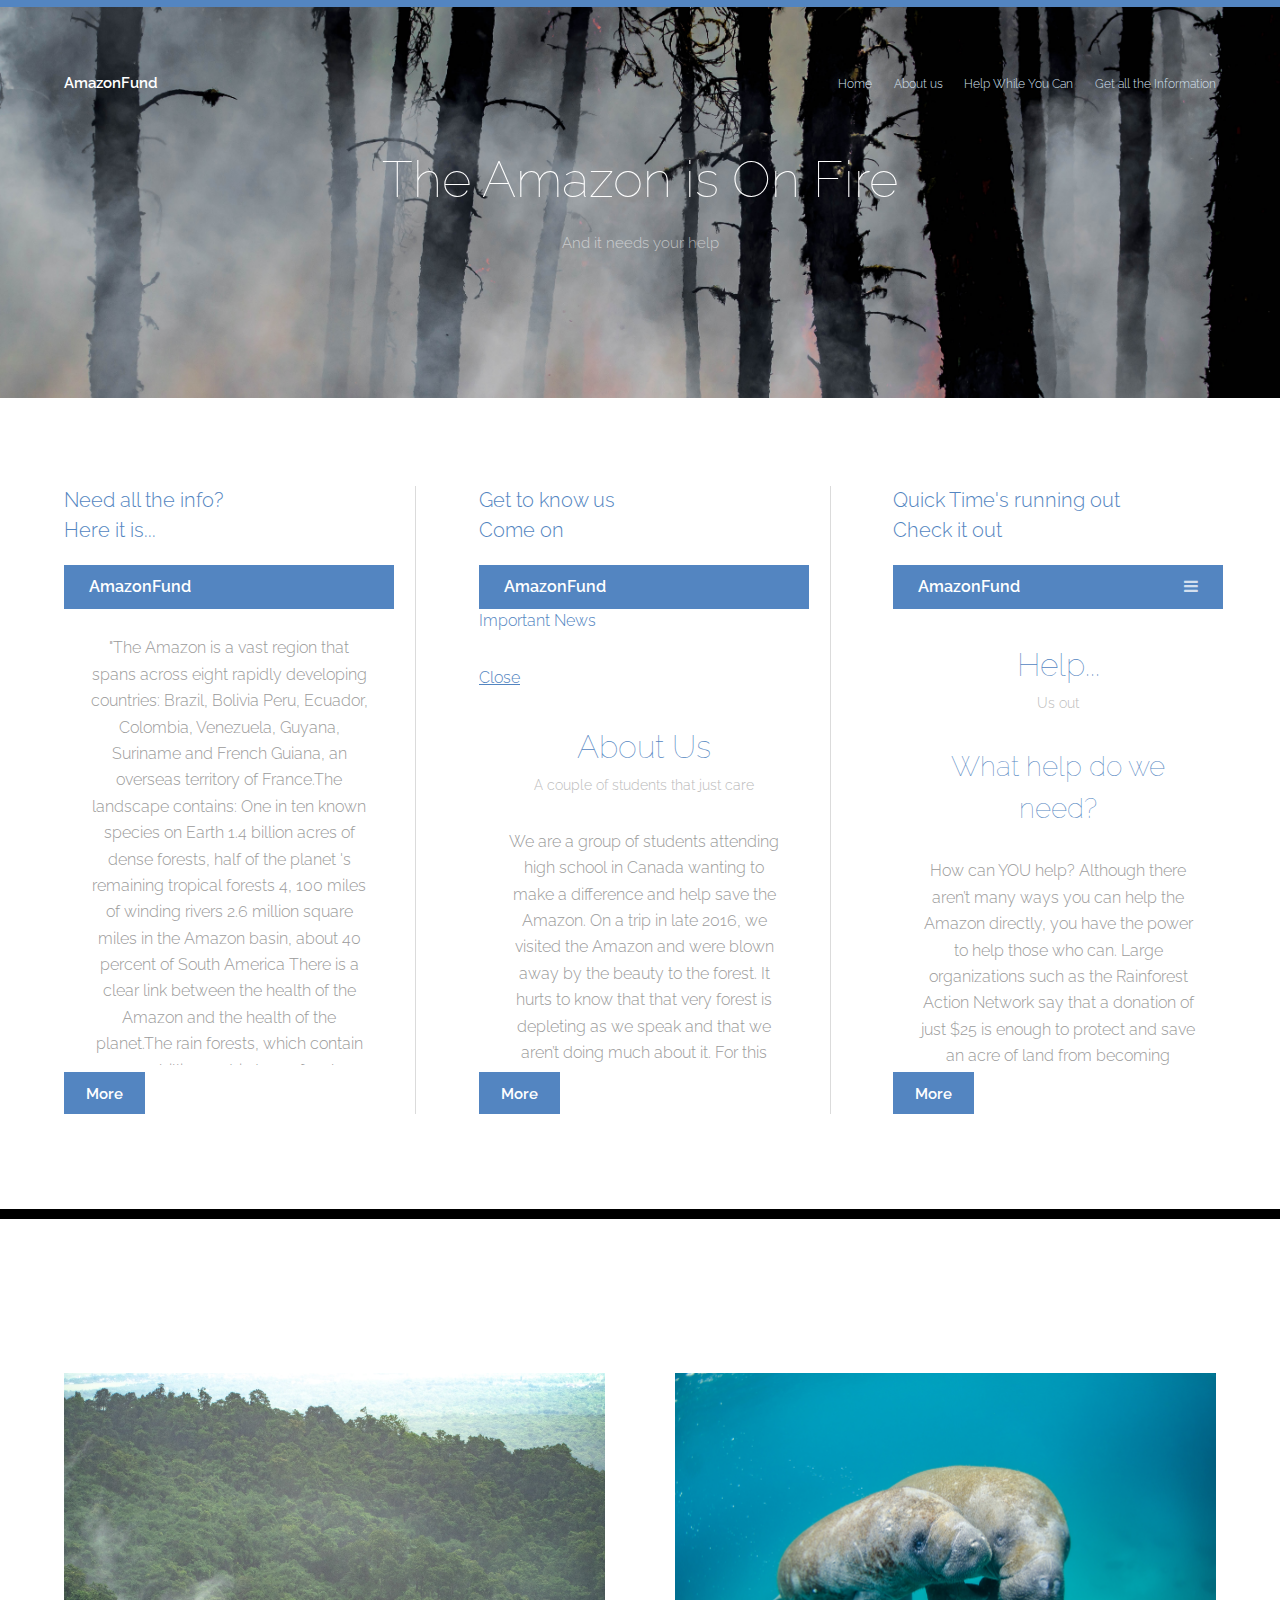
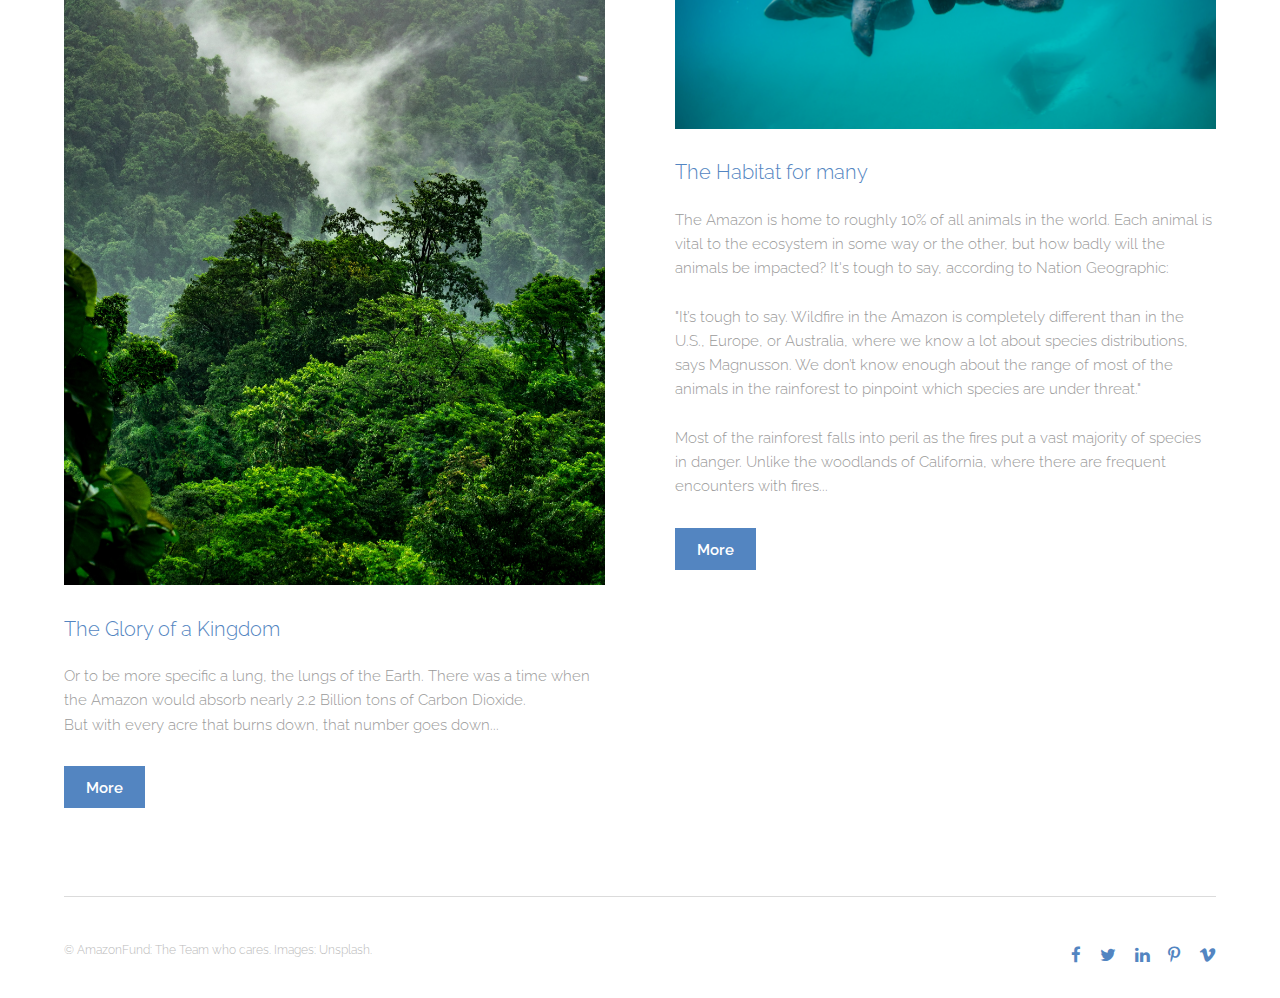
<file: index.html>
<!DOCTYPE HTML>
<!--
	Theory by TEMPLATED
	templated.co @templatedco
	Released for free under the Creative Commons Attribution 3.0 license (templated.co/license)
-->
<html>
	<head>
		<title>AmazonFund</title>
		<meta charset="utf-8" />
		<meta name="viewport" content="width=device-width, initial-scale=1" />
		<link rel="stylesheet" href="assets/css/main.css" />
	</head>
	<body>

		<!-- Header -->
			<header id="header">
				<div class="inner">
					<a href="index.html" class="logo">AmazonFund</a>
					<nav id="nav">
						<a href="index.html">Home</a>
						<a href="AboutUs.html">About us</a>
						<a href="Help.html">Help While You Can</a>
						<a href="Information.html">Get all the Information</a>
					</nav>
					<a href="#navPanel" class="navPanelToggle"><span class="fa fa-bars"></span></a>
				</div>
			</header>

		<!-- Banner -->
			<section id="banner">
				<h1>The Amazon is On Fire</h1>
				<p>And it needs your help</p>
			</section>

		<!-- One -->
			<section id="one" class="wrapper">
				<div class="inner">
					<script type="text/javascript" src="https://code.jquery.com/jquery-1.8.2.js"></script>
					<script>
						$(function(){
						if(window.confirm(
						"This cannot be done without your help.Each dollar that goes to those organizations, goes to helping the fight.The fight that pushes back against the people damaging the lungs of our Earth. Click Confirm now to get redirected to the charities. It's urgent."))
						{
							window.location.href = 'http://amazonfund.ca/Help.html#startCharity';
						}
						});
					</script>
					<div class="flex flex-3">
						<article>
							<header>
								<h3>Need all the info?<br />Here it is...</h3>

								<iframe src="Information.html#mainContent" height="500px" width="330px" sandbox></iframe>

							</header>
							<!-- <p>Morbi interdum mollis sapien. Sed ac risus. Phasellus lacinia, magna a ullamcorper laoreet, lectus arcu.</p> -->
							<footer>
								<a href="Information.html" class="button special">More</a>
							</footer>
						</article>
						<article>
							<header>
								<h3>Get to know us<br />Come on</h3>
								<iframe src="AboutUs.html" height="500px" width="330px" sandbox></iframe>
							</header>
							<!-- <p>Morbi interdum mollis sapien. Sed ac risus. Phasellus lacinia, magna a ullamcorper laoreet, lectus arcu.</p> -->
							<footer>
								<a href="AboutUs.html" class="button special">More</a>
							</footer>
						</article>
						<article>
							<header>
								<h3>Quick Time's running out<br /> Check it out</h3>
								<iframe src="Help.html" height="500px" width="330px"></iframe>
							</header>
							<!-- <p>Morbi interdum mollis sapien. Sed ac risus. Phasellus lacinia, magna a ullamcorper laoreet, lectus arcu.</p> -->
							<footer>
								<a href="Help.html" class="button special">More</a>
							</footer>
						</article>
					</div>
				</div>
			</section>

		


		<hr align="center" class="pageDiv">
		<!-- Three -->
			<section id="three" class="wrapper special">
				<div class="inner">
					<header class="align-center">
					</header>
					<div class="flex flex-2">
						<article>
							<div class="image fit">
								<img src="images/amazon_glory.jpg" alt="Pic 01" />
							</div>
							<header>
								<h3>The Glory of a Kingdom</h3>
							</header>
							<p>Or to be more specific a lung, the lungs of the Earth. There was a time when the Amazon would absorb nearly 2.2 Billion tons of Carbon Dioxide. <br>But with every acre that burns down, that number goes down...</p>
							<footer>
								<a href="Information.html" class="button special">More</a>
							</footer>
						</article>
						<article>
							<div class="image fit">
								<img src="images/animals.jpg" alt="Pic 02" />
							</div>
							<header>
								<h3>The Habitat for many</h3>
							</header>
							<p>The Amazon is home to roughly 10% of all animals in the world. Each animal is vital to the ecosystem in some
								way or the other, but how badly will the animals be impacted? It's tough to say, according to Nation
								Geographic: <br> <br>"It’s tough to say. Wildfire in the Amazon is completely different than in the U.S., Europe, or
								Australia, where we know a lot about species distributions, says Magnusson. We don’t know enough about the
								range of most of the animals in the rainforest to pinpoint which species are under threat."
								<br> <br>
								Most of the rainforest falls into peril as the fires put a vast majority of species in danger. Unlike the woodlands of California, where there are frequent encounters with fires...
							</p>
							<footer>
								<a href="Information.html" class="button special">More</a>
							</footer>
						</article>
					</div>
				</div>
			</section>

		<!-- Footer -->
			<footer id="footer">
				<div class="inner">
					<div class="flex">
						<div class="copyright">
							&copy; AmazonFund: <a href="https://templated.co">The Team who cares</a>. Images: <a href="https://unsplash.com">Unsplash</a>.
						</div>
						<ul class="icons">
							<li><a href="#" class="icon fa-facebook"><span class="label">Facebook</span></a></li>
							<li><a href="#" class="icon fa-twitter"><span class="label">Twitter</span></a></li>
							<li><a href="#" class="icon fa-linkedin"><span class="label">linkedIn</span></a></li>
							<li><a href="#" class="icon fa-pinterest-p"><span class="label">Pinterest</span></a></li>
							<li><a href="#" class="icon fa-vimeo"><span class="label">Vimeo</span></a></li>
						</ul>
					</div>
				</div>
			</footer>

		<!-- Scripts -->
			<script src="assets/js/jquery.min.js"></script>
			<script src="assets/js/skel.min.js"></script>
			<script src="assets/js/util.js"></script>
			<script src="assets/js/main.js"></script>

	</body>
</html>
</file>
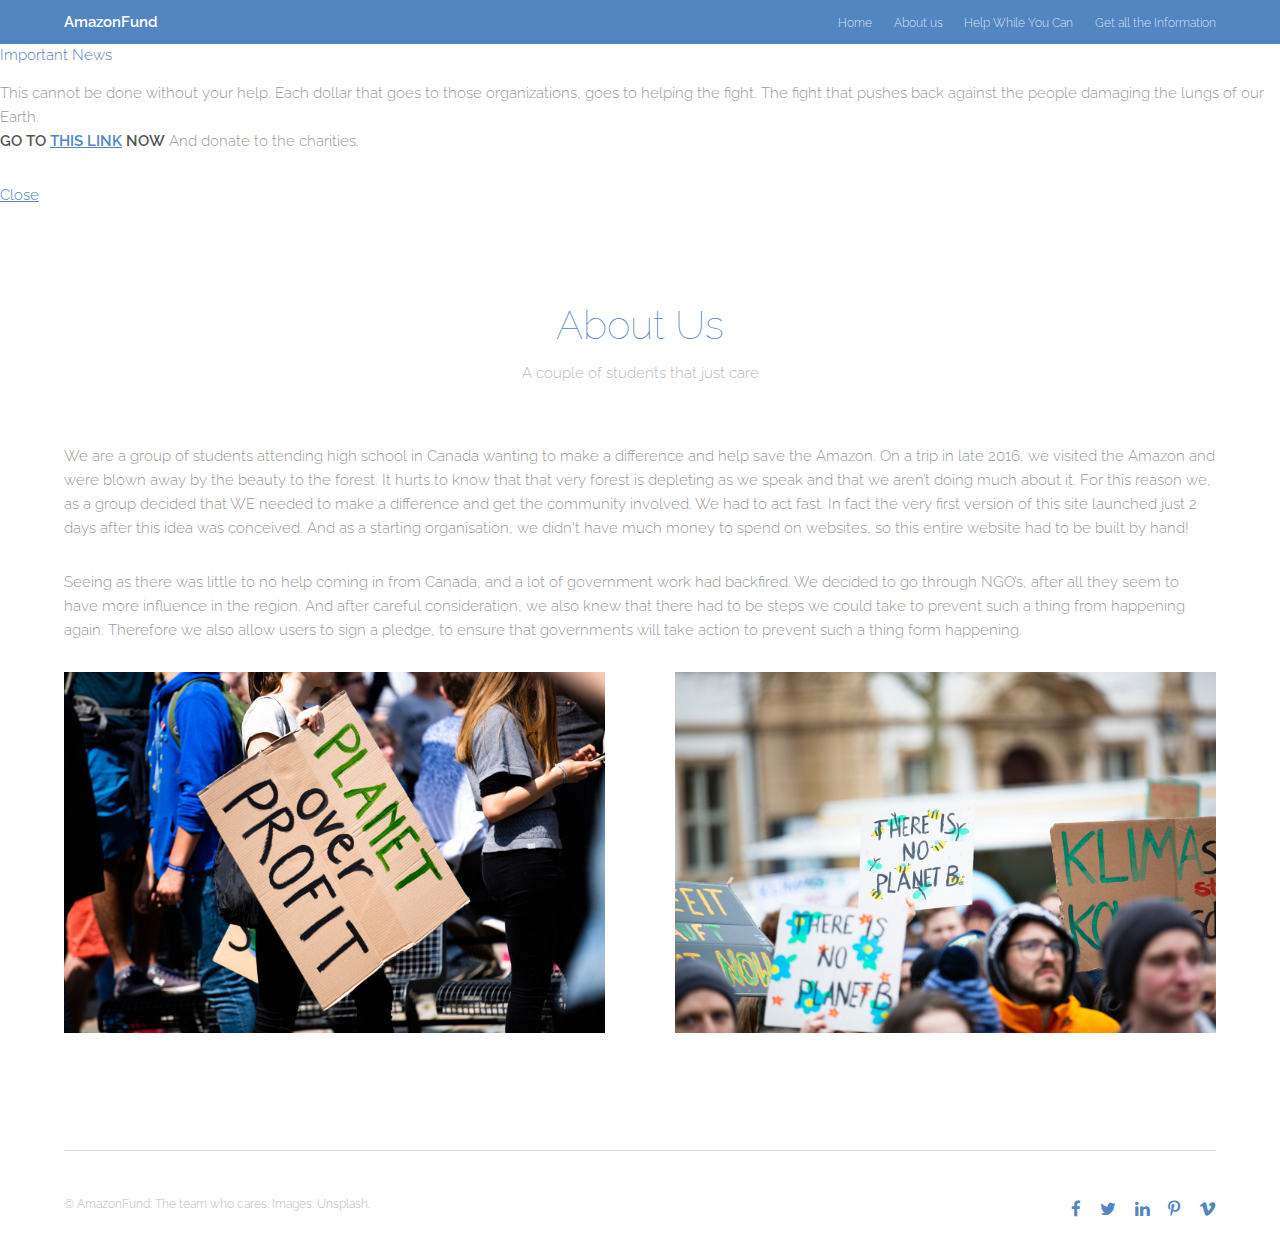
<file: AboutUs.html>
<!DOCTYPE HTML>
<!--
	Theory by TEMPLATED
	templated.co @templatedco
	Released for free under the Creative Commons Attribution 3.0 license (templated.co/license)
-->
<html>
	<head>
		<title>AmazonFund - About Us</title>
		<meta charset="utf-8" />
		<meta name="viewport" content="width=device-width, initial-scale=1" />
		<link rel="stylesheet" href="assets/css/main.css" />
	</head>
	<body class="subpage">

		<!-- Header -->
			<header id="header">
				<div class="inner">
					<a href="index.html" class="logo">AmazonFund</a>
					<nav id="nav">
						<a href="index.html">Home</a>
						<a href="AboutUs.html">About us</a>
						<a href="Help.html">Help While You Can</a>
						<a href="Information.html">Get all the Information</a>
					</nav>
					<a href="#navPanel" class="navPanelToggle"><span class="fa fa-bars"></span></a>
				</div>
			</header>

		<!-- Three -->
<script type="text/javascript" src="https://code.jquery.com/jquery-1.8.2.js"></script>
<script>
	$(function () {
		if (window.confirm(
				"This cannot be done without your help. Each dollar that goes to these organizations, goes to helping the fight.The fight that pushes back against the people damaging the lungs of our Earth. Click Confirm now to get redirected to the charities. It's urgent."
				)) {
			window.location.href = 'http://amazonfund.ca/Help.html#startCharity';
		}
	});
</script>
<div class='popup'>
	<div class='cnt223'>
		<h1>Important News</h1>
		<div id="content">
			<p>
				<script>
					$('#content').load('charities.html #main');
				</script>
			</p>
		</div>
		<a href='' class='close'>Close</a>
	</div>
</div>
			<section id="three" class="wrapper">
				<div class="inner">
					<header class="align-center">
						<h2>About Us</h2>
						<p>A couple of students that just care</p>
					</header>
					<p>We are a group of students attending high school in Canada wanting to make a difference and help save the
						Amazon. On a trip in late 2016, we visited the Amazon and were blown away by the beauty to the forest. It hurts
						to know that that very forest is depleting as we speak and that we aren’t doing much about it. For this reason
						we, as a group decided that WE needed to make a difference and get the community involved. We had to act fast. In fact the very first version of this site launched just 2 days after this idea was conceived. And as a starting organisation, we didn't have much money to spend on websites, so this entire website had to be built by hand!</p>
					<p>Seeing as there was little to no help coming in from Canada, and a lot of government work had backfired. We
						decided to go through NGO’s, after all they seem to have more influence in the region. And after careful
						consideration, we also knew that there had to be steps we could take to prevent such a thing from happening
						again. Therefore we also allow users to sign a pledge, to ensure that governments will take action to prevent
						such a thing form happening.
</p>
					<div class="flex flex-2">
						<article>
							<div class="image fit">
								<img src="images/studentProtest.jpg" alt="Pic 01" />
							</div>
						</article>
						<article>
							<div class="image fit">
								<img src="images/studentProtest2.jpg" alt="Pic 02" />
							</div>
						</article>
					</div>
				</div>
			</section>

		<!-- Footer -->
			<footer id="footer">
				<div class="inner">
					<div class="flex">
						<div class="copyright">
							&copy; AmazonFund: The team who cares. Images: <a href="https://unsplash.com">Unsplash</a>.
						</div>
						<ul class="icons">
							<li><a href="#" class="icon fa-facebook"><span class="label">Facebook</span></a></li>
							<li><a href="#" class="icon fa-twitter"><span class="label">Twitter</span></a></li>
							<li><a href="#" class="icon fa-linkedin"><span class="label">linkedIn</span></a></li>
							<li><a href="#" class="icon fa-pinterest-p"><span class="label">Pinterest</span></a></li>
							<li><a href="#" class="icon fa-vimeo"><span class="label">Vimeo</span></a></li>
						</ul>
					</div>
				</div>
			</footer>

		<!-- Scripts -->
			<script src="assets/js/jquery.min.js"></script>
			<script src="assets/js/skel.min.js"></script>
			<script src="assets/js/util.js"></script>
			<script src="assets/js/main.js"></script>

	</body>
</html>
</file>
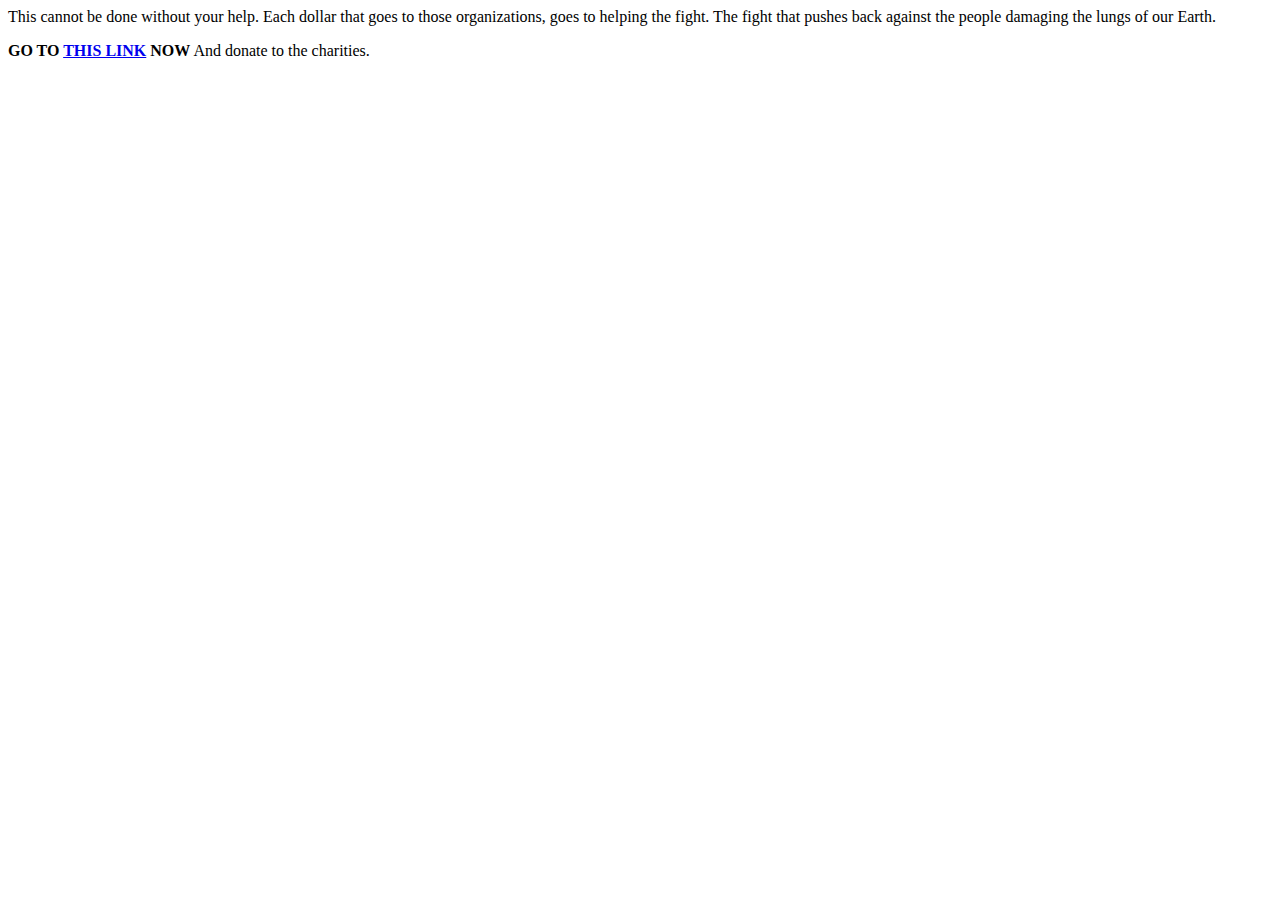
<file: charities.html>
<!DOCTYPE html>
<html lang="en">
<head>
</head>
<body>
    <div id="main">
        This cannot be done without your help. Each dollar that goes to those organizations, goes to helping the fight.
        The fight that pushes back against the people damaging the lungs of our Earth.
        <p><strong>GO TO <a href="Help.html#startCharity" target="blank">THIS LINK</a> NOW</strong> And donate to the
            charities.</p>
       </div>
    </div>
</body>
</html>
</file>
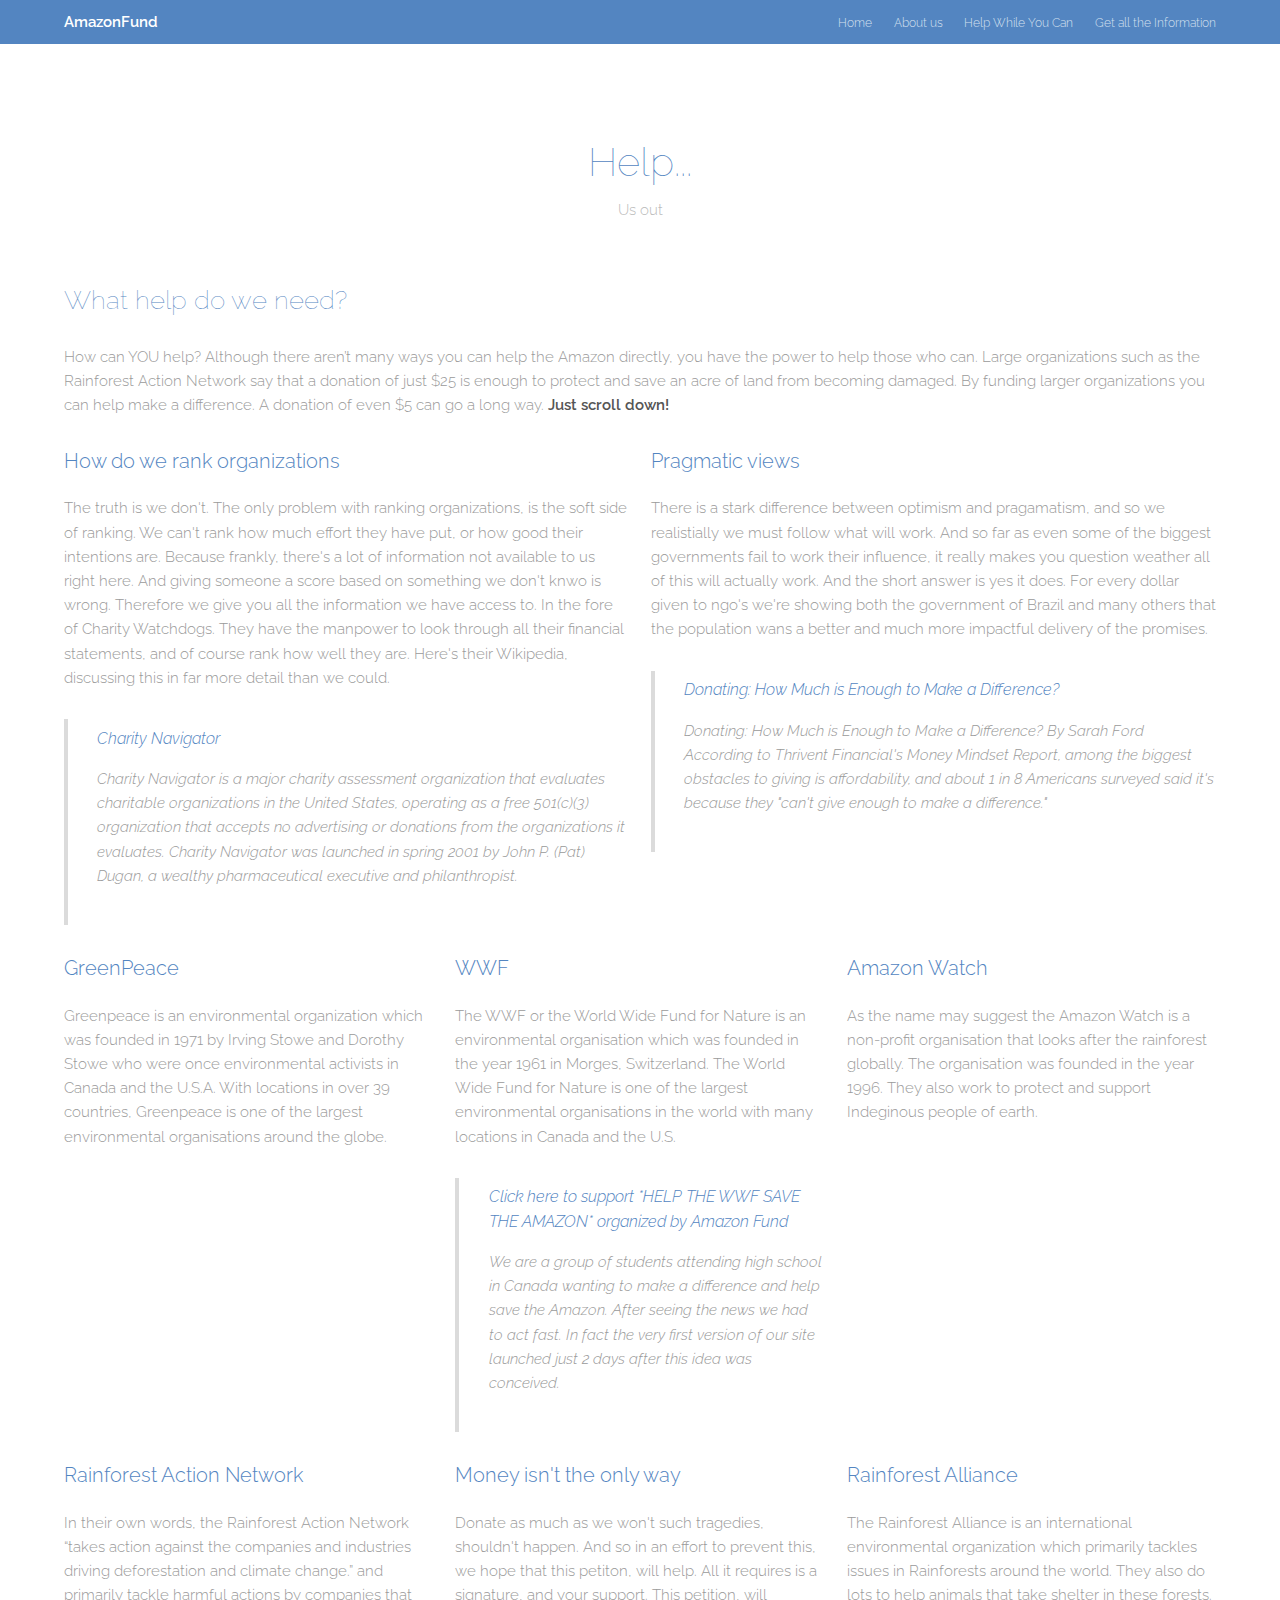
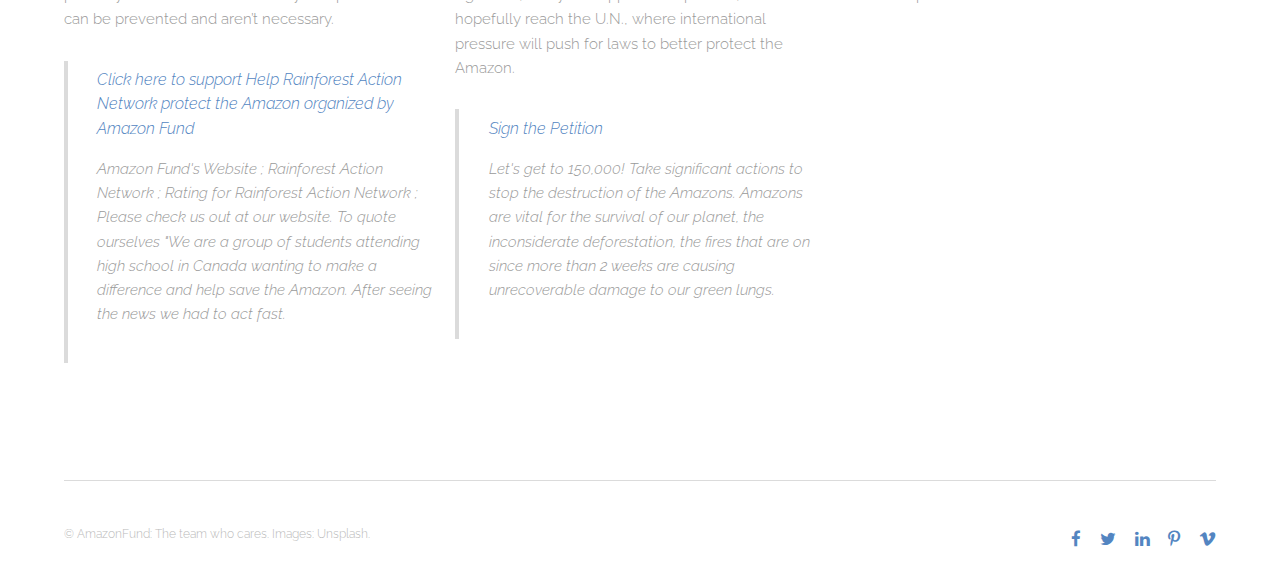
<file: Help.html>
<!DOCTYPE HTML>
<html>
	<head>
		<title>AmazonFund - Help</title>
		<meta charset="utf-8" />
		<meta name="viewport" content="width=device-width, initial-scale=1" />
		<link rel="stylesheet" href="assets/css/main.css" />
	</head>
	<body class="subpage">

		<!-- Header -->
			<header id="header">
				<div class="inner">
					<a href="index.html" class="logo">AmazonFund</a>
					<nav id="nav">
						<a href="index.html">Home</a>
						<a href="AboutUs.html">About us</a>
						<a href="Help.html">Help While You Can</a>
						<a href="Information.html" >Get all the Information</a>
					</nav>
					<a href="#navPanel" class="navPanelToggle"><span class="fa fa-bars"></span></a>
				</div>
			</header>

		<!-- Main -->
			<section id="main" class="wrapper">
				<div class="inner">
					<header class="align-center">
						<h2>Help...</h2>
						<p>Us out</p>
					</header>

				<!-- Content -->
				
					<h2 id="content">What help do we need?</h2>
						How can YOU help? Although there aren’t many ways you can help the Amazon directly, you have the power to help those who
						can. Large organizations such as the Rainforest Action Network say that a donation of just $25 is enough to protect and
						save an acre of land from becoming damaged. By funding larger organizations you can help
						make a difference. A donation of even $5 can go a long way. <strong>Just scroll down!</strong>
					</p>
					<div class="row">
						<div class="6u 12u$(small)">
							<h3>How do we rank organizations</h3>
							<p>The truth is we don't. The only problem with ranking organizations, is the soft side of ranking. We can't rank how much effort they have put, or how good their intentions are. Because frankly, there's a lot of information not available to us right here. And giving someone a score based on something we don't knwo is wrong. Therefore we give you all the information we have access to. In the fore of Charity Watchdogs. They have the manpower to look through all their financial statements, and of course rank how well they are. Here's their Wikipedia, discussing this in far more detail than we could.</p>
							<blockquote class="embedly-card" data-card-controls="0">
								<h4><a href="https://en.wikipedia.org/wiki/Charity_Navigator">Charity Navigator</a></h4>
								<p>Charity Navigator is a major charity assessment organization that evaluates charitable organizations in
									the United States, operating as a free 501(c)(3) organization that accepts no advertising or donations
									from the organizations it evaluates. Charity Navigator was launched in spring 2001 by John P. (Pat)
									Dugan, a wealthy pharmaceutical executive and philanthropist.</p>
							</blockquote>
							<script async src="//cdn.embedly.com/widgets/platform.js" charset="UTF-8"></script>
						</div>
						<div class="6u$ 12u$(small)">
							<h3>Pragmatic views</h3>
							<p>There is a stark difference between optimism and pragamatism, and so we realistially we must follow what will work. And so far as even some of the biggest governments fail to work their influence, it really makes you question weather all of this will actually work. And the short answer is yes it does. For every dollar given to ngo's we're showing both the government of Brazil and many others that the population wans a better and much more impactful delivery of the promises.</p>
							<blockquote class="embedly-card" data-card-controls="0">
								<h4><a href="https://www.charities.org/news/blog/donating-how-much-enough-make-difference">Donating: How Much
										is Enough to Make a Difference?</a></h4>
								<p>Donating: How Much is Enough to Make a Difference? By Sarah Ford According to Thrivent Financial's Money
									Mindset Report, among the biggest obstacles to giving is affordability, and about 1 in 8 Americans
									surveyed said it's because they "can't give enough to make a difference."</p>
							</blockquote>
							<script async src="//cdn.embedly.com/widgets/platform.js" charset="UTF-8"></script>
						</div>
						<!-- Break -->
						<div class="4u 12u$(medium)" id="startCharity">
							<h3>GreenPeace</h3>
							<p>Greenpeace is an environmental organization which was founded in 1971 by Irving Stowe and Dorothy Stowe who were once environmental activists in Canada and the U.S.A. With locations in over 39 countries, Greenpeace is one of the largest environmental organisations around the globe.</p>
						</div>
						<div class="4u 12u$(medium)">
							<h3>WWF</h3>
							<p>The WWF or the World Wide Fund for Nature is an environmental organisation which was founded in the year 1961 in Morges, Switzerland. The World Wide Fund for Nature is one of the largest environmental organisations in the world with many locations in Canada and the U.S.</p>
							<blockquote class="embedly-card" data-card-controls="0">
								<h4><a href="https://www.gofundme.com/f/help-the-wwf-save-the-amazon">Click here to support *HELP THE WWF
										SAVE THE AMAZON* organized by Amazon Fund</a></h4>
								<p>We are a group of students attending high school in Canada wanting to make a difference and help save the
									Amazon. After seeing the news we had to act fast. In fact the very first version of our site launched
									just 2 days after this idea was conceived.</p>
							</blockquote>
							<script async src="//cdn.embedly.com/widgets/platform.js" charset="UTF-8"></script>
						</div>
						<div class="4u$ 12u$(medium)">
							<h3>Amazon Watch</h3>
							<p>As the name may suggest the Amazon Watch is a non-profit organisation that looks after the rainforest globally. The organisation was founded in the year 1996. They also work to protect and support Indeginous people of earth.</p>
						</div>
						<div class="4u 12u$(medium)">
							<h3>Rainforest Action Network</h3>
							<p>In their own words, the Rainforest Action Network “takes action against the companies and industries
								driving deforestation and climate change.” and primarily tackle harmful actions by companies that can be
								prevented and aren’t
								necessary.</p>
							<blockquote class="embedly-card" data-card-controls="0">
								<h4><a href="https://www.gofundme.com/f/help-rainforest-action-network-protect-the-amazon">Click here to
										support Help Rainforest Action Network protect the Amazon organized by Amazon Fund</a></h4>
								<p>Amazon Fund's Website ; Rainforest Action Network ; Rating for Rainforest Action Network ; Please check us
									out at our website. To quote ourselves "We are a group of students attending high school in Canada
									wanting to make a difference and help save the Amazon. After seeing the news we had to act fast.</p>
							</blockquote>
							<script async src="//cdn.embedly.com/widgets/platform.js" charset="UTF-8"></script>
						</div>
						<div class="4u 12u$(medium)">
							<h3>Money isn't the only way</h3>
							<p>Donate as much as we won't such tragedies, shouldn't happen. And so in an effort to prevent this, we hope that this petiton, will help. All it requires is a signature, and your support. This petition, will hopefully reach the U.N., where international pressure will push for laws to better protect the Amazon.</p>
								<blockquote class="embedly-card" data-card-controls="0">
									<h4><a href="https://www.change.org/p/united-nations-protection-of-global-natural-resources">Sign the
											Petition</a></h4>
									<p>Let's get to 150,000! Take significant actions to stop the destruction of the Amazons.
										Amazons are vital for the survival of our planet, the inconsiderate deforestation, the fires that are on
										since more than 2 weeks are causing unrecoverable damage to our green lungs.</p>
								</blockquote>
								<script async src="//cdn.embedly.com/widgets/platform.js" charset="UTF-8"></script>
						</div>
						<div class="4u$ 12u$(medium)">
							<h3>Rainforest Alliance</h3>
							<p>The Rainforest Alliance is an international environmental organization which primarily tackles issues in Rainforests around the world. They also do lots to help animals that take shelter in these forests.</p>
						</div>
					</div>
			</section>

		<!-- Footer -->
			<footer id="footer">
				<div class="inner">
					<div class="flex">
						<div class="copyright">
							&copy; AmazonFund: The team who cares. Images: <a href="https://unsplash.com">Unsplash</a>.
						</div>
						<ul class="icons">
							<li><a href="#" class="icon fa-facebook"><span class="label">Facebook</span></a></li>
							<li><a href="#" class="icon fa-twitter"><span class="label">Twitter</span></a></li>
							<li><a href="#" class="icon fa-linkedin"><span class="label">linkedIn</span></a></li>
							<li><a href="#" class="icon fa-pinterest-p"><span class="label">Pinterest</span></a></li>
							<li><a href="#" class="icon fa-vimeo"><span class="label">Vimeo</span></a></li>
						</ul>
					</div>
				</div>
			</footer>

		<!-- Scripts -->
			<script src="assets/js/jquery.min.js"></script>
			<script src="assets/js/skel.min.js"></script>
			<script src="assets/js/util.js"></script>
			<script src="assets/js/main.js"></script>

	</body>
</html>
</file>
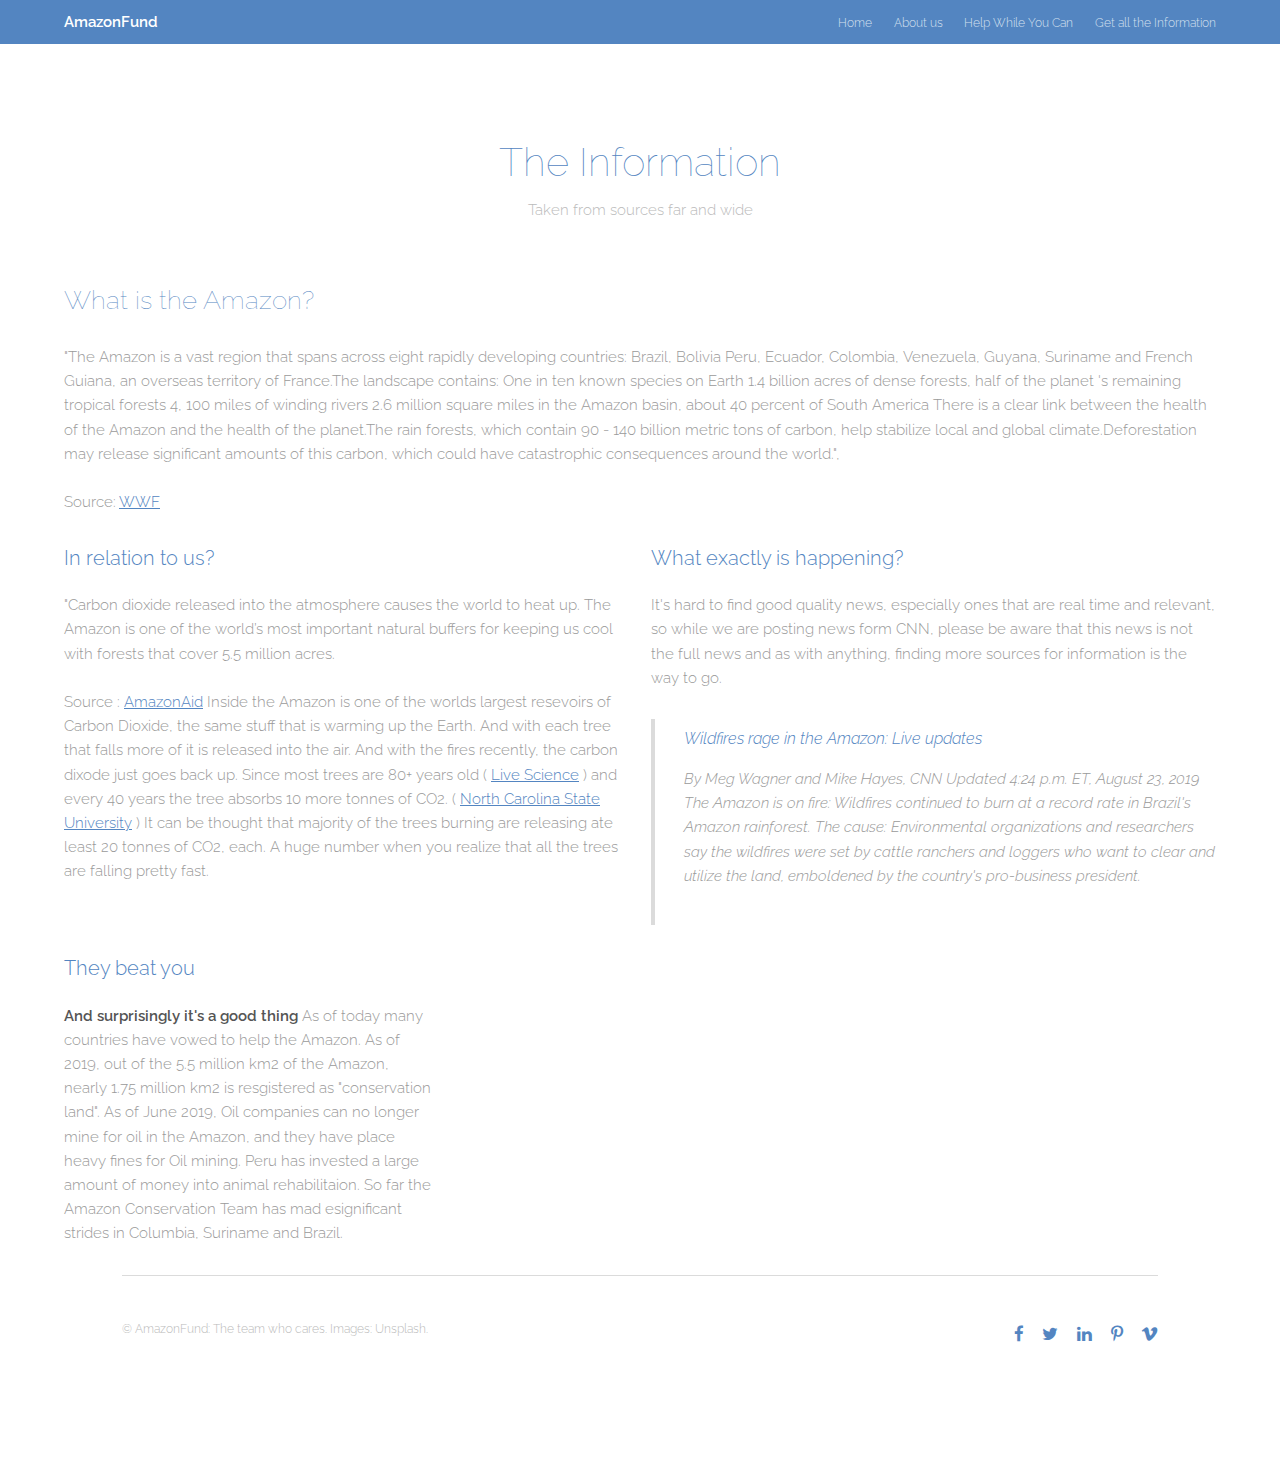
<file: Information.html>
<!DOCTYPE HTML>
<!--
	Theory by TEMPLATED
	templated.co @templatedco
	Released for free under the Creative Commons Attribution 3.0 license (templated.co/license)
-->
<html>
	<head>
		<title>Your Information, built for you.</title>
		<meta charset="utf-8" />
		<meta name="viewport" content="width=device-width, initial-scale=1" />
		<link rel="stylesheet" href="assets/css/main.css" />
	</head>
	<body class="subpage">

		<!-- Header -->
			<header id="header">
				<div class="inner">
					<a href="index.html" class="logo">AmazonFund</a>
					<nav id="nav">
						<a href="index.html">Home</a>
						<a href="AboutUs.html">About us</a>
						<a href="Help.html">Help While You Can</a>
						<a href="Information.html">Get all the Information</a>
					</nav>
					<a href="#navPanel" class="navPanelToggle"><span class="fa fa-bars"></span></a>
				</div>
			</header>

		<!-- Main -->
		
			<section id="main" class="wrapper">
				<div class="inner">
					<header class="align-center">
						<h2>The Information</h2>
						<p>Taken from sources far and wide</p>
					</header>

				<!-- Content -->
				<script type="text/javascript" src="https://code.jquery.com/jquery-1.8.2.js"></script>
				<script>
					$(function () {
						if (window.confirm(
								"This cannot be done without your help.Each dollar that goes to those organizations, goes to helping the fight.The fight that pushes back against the people damaging the lungs of our Earth. Click Confirm now to get redirected to the charities. It's urgent."
								)) {
							window.location.href = 'http://amazonfund.ca/Help.html#startCharity';
						}
					});
				</script>
				<div id="mainContent">
					<h2 id="content">What is the Amazon?</h2>
					<p id="WWFInfo">
						"The Amazon is a vast region that spans across eight rapidly developing countries: Brazil, Bolivia Peru, Ecuador, Colombia, Venezuela, Guyana, Suriname and French Guiana, an overseas territory of France.The landscape contains: One in ten known species on Earth 1.4 billion acres of dense forests, half of the planet 's remaining tropical forests 4, 100 miles of winding rivers 2.6 million square miles in the Amazon basin, about 40 percent of South	America There is a clear link between the health of the Amazon and the health of the planet.The rain forests, which contain 90 - 140 billion metric tons of carbon, help stabilize local and global climate.Deforestation may release significant amounts of this carbon, which could have catastrophic consequences around the world.",
						<br> <br> Source: <a href="https://www.worldwildlife.org/places/amazon"> WWF </a>
					</p>
						
				</div>
					<div class="row">
						<div class="6u 12u$(small)">
							<h3>In relation to us?</h3>
							<p>"Carbon dioxide released into the atmosphere causes the world to heat up. The Amazon is one of the world’s
								most important natural buffers for keeping us cool with forests that cover 5.5 million acres.
								<br> <br> Source : <a href="https://amazonaid.org/why-should-you-care/">AmazonAid</a>
								Inside the Amazon is one of the worlds largest resevoirs of Carbon Dioxide, the same stuff that is warming up
								the Earth. And with each tree that falls more of it is released into the air. And with the fires recently, the
								carbon dixode just goes back up. Since most trees are 80+ years old ( <a
									href="https://www.livescience.com/3979-ancient-trees-amazon.html">Live Science</a> ) and every 40 years the tree absorbs
								10 more tonnes of CO2. ( <a href="https://projects.ncsu.edu/project/treesofstrength/treefact.htm">North Carolina State University</a> ) It can be thought that majority of the trees burning are releasing ate least 20 tonnes of CO2, each. A huge number when you realize that all the trees are falling pretty fast.
							</p>
						</div>
						<div class="6u$ 12u$(small)">
							<h3>What exactly is happening?</h3>
							<p>It's hard to find good quality news, especially ones that are real time and relevant, so while we are posting news form CNN, please be aware that this news is not the full news and as with anything, finding more sources for information is the way to go.</p>
							<blockquote class="embedly-card" data-card-controls="0">
								<h4><a href="https://www.cnn.com/americas/live-news/amazon-wildfire-august-2019/index.html">Wildfires rage in
										the Amazon: Live updates</a></h4>
								<p>By Meg Wagner and Mike Hayes, CNN Updated 4:24 p.m. ET, August 23, 2019 The Amazon is on fire: Wildfires
									continued to burn at a record rate in Brazil's Amazon rainforest. The cause: Environmental organizations
									and researchers say the wildfires were set by cattle ranchers and loggers who want to clear and utilize
									the land, emboldened by the country's pro-business president.</p>
							</blockquote>
							<script async src="//cdn.embedly.com/widgets/platform.js" charset="UTF-8"></script>
						</div>
						<!-- Break -->
						<div class="4u 12u$(medium)">
							<h3>They beat you</h3>
							<p><strong>And surprisingly it's a good thing</strong> As of today many countries have vowed to help the Amazon. As of 2019, out of the 5.5 million km2 of the Amazon, nearly 1.75 million km2 is resgistered as "conservation land". As of June 2019, Oil companies can no longer mine for oil in the Amazon, and they have place heavy fines for Oil mining. Peru has invested a large amount of money into animal rehabilitaion. So far the Amazon Conservation Team has mad esignificant strides in Columbia, Suriname and Brazil.</p>
						</div>
					</div>

		<!-- Footer -->
			<footer id="footer">
				<div class="inner">
					<div class="flex">
						<div class="copyright">
							&copy; AmazonFund: The team who cares. Images: <a href="https://unsplash.com">Unsplash</a>.
						</div>
						<ul class="icons">
							<li><a href="#" class="icon fa-facebook"><span class="label">Facebook</span></a></li>
							<li><a href="#" class="icon fa-twitter"><span class="label">Twitter</span></a></li>
							<li><a href="#" class="icon fa-linkedin"><span class="label">linkedIn</span></a></li>
							<li><a href="#" class="icon fa-pinterest-p"><span class="label">Pinterest</span></a></li>
							<li><a href="#" class="icon fa-vimeo"><span class="label">Vimeo</span></a></li>
						</ul>
					</div>
				</div>
			</footer>

		<!-- Scripts -->
			<script src="assets/js/jquery.min.js"></script>
			<script src="assets/js/skel.min.js"></script>
			<script src="assets/js/util.js"></script>
			<script src="assets/js/main.js"></script>

	</body>
</html>
</file>
<file: assets/css/main.css>
@charset "UTF-8";
@import url(font-awesome.min.css);
@import "https://fonts.googleapis.com/css?family=Raleway:100,300,600";

/*
	Theory by TEMPLATED
	templated.co @templatedco
	Released for free under the Creative Commons Attribution 3.0 license (templated.co/license)
*/

/* Reset */

	html, body, div, span, applet, object, iframe, h1, h2, h3, h4, h5, h6, p, blockquote, pre, a, abbr, acronym, address, big, cite, code, del, dfn, em, img, ins, kbd, q, s, samp, small, strike, strong, sub, sup, tt, var, b, u, i, center, dl, dt, dd, ol, ul, li, fieldset, form, label, legend, table, caption, tbody, tfoot, thead, tr, th, td, article, aside, canvas, details, embed, figure, figcaption, footer, header, hgroup, menu, nav, output, ruby, section, summary, time, mark, audio, video {
		margin: 0;
		padding: 0;
		border: 0;
		font-size: 100%;
		font: inherit;
		vertical-align: baseline;
		scroll-behavior: smooth;
	}

	article, aside, details, figcaption, figure, footer, header, hgroup, menu, nav, section {
		display: block;
	}

	body {
		line-height: 1;
	}

	ol, ul {
		list-style: none;
	}

	blockquote, q {
		quotes: none;
	}

	blockquote:before, blockquote:after, q:before, q:after {
		content: '';
		content: none;
	}

	table {
		border-collapse: collapse;
		border-spacing: 0;
	}

	body {
		-webkit-text-size-adjust: none;
	}

/* Box Model */

	*, *:before, *:after {
		-moz-box-sizing: border-box;
		-webkit-box-sizing: border-box;
		box-sizing: border-box;
	}

/* Containers */

	.container {
		margin-left: auto;
		margin-right: auto;
	}

	.container.\31 25\25 {
		width: 100%;
		max-width: 100em;
		min-width: 80em;
	}

	.container.\37 5\25 {
		width: 60em;
	}

	.container.\35 0\25 {
		width: 40em;
	}

	.container.\32 5\25 {
		width: 20em;
	}

	.container {
		width: 80em;
	}

	@media screen and (max-width: 1680px) {

		.container.\31 25\25 {
			width: 100%;
			max-width: 100em;
			min-width: 80em;
		}

		.container.\37 5\25 {
			width: 60em;
		}

		.container.\35 0\25 {
			width: 40em;
		}

		.container.\32 5\25 {
			width: 20em;
		}

		.container {
			width: 80em;
		}

	}

	@media screen and (max-width: 1280px) {

		.container.\31 25\25 {
			width: 100%;
			max-width: 81.25em;
			min-width: 65em;
		}

		.container.\37 5\25 {
			width: 48.75em;
		}

		.container.\35 0\25 {
			width: 32.5em;
		}

		.container.\32 5\25 {
			width: 16.25em;
		}

		.container {
			width: 65em;
		}

	}

	@media screen and (max-width: 980px) {

		.container.\31 25\25 {
			width: 100%;
			max-width: 112.5%;
			min-width: 90%;
		}

		.container.\37 5\25 {
			width: 67.5%;
		}

		.container.\35 0\25 {
			width: 45%;
		}

		.container.\32 5\25 {
			width: 22.5%;
		}

		.container {
			width: 90%;
		}

	}

	@media screen and (max-width: 736px) {

		.container.\31 25\25 {
			width: 100%;
			max-width: 112.5%;
			min-width: 90%;
		}

		.container.\37 5\25 {
			width: 67.5%;
		}

		.container.\35 0\25 {
			width: 45%;
		}

		.container.\32 5\25 {
			width: 22.5%;
		}

		.container {
			width: 90% !important;
		}

	}

	@media screen and (max-width: 480px) {

		.container.\31 25\25 {
			width: 100%;
			max-width: 112.5%;
			min-width: 90%;
		}

		.container.\37 5\25 {
			width: 67.5%;
		}

		.container.\35 0\25 {
			width: 45%;
		}

		.container.\32 5\25 {
			width: 22.5%;
		}

		.container {
			width: 90% !important;
		}

	}

/* Grid */

	.row {
		border-bottom: solid 1px transparent;
		-moz-box-sizing: border-box;
		-webkit-box-sizing: border-box;
		box-sizing: border-box;
	}

	.row > * {
		float: left;
		-moz-box-sizing: border-box;
		-webkit-box-sizing: border-box;
		box-sizing: border-box;
	}

	.row:after, .row:before {
		content: '';
		display: block;
		clear: both;
		height: 0;
	}

	.row.uniform > * > :first-child {
		margin-top: 0;
	}

	.row.uniform > * > :last-child {
		margin-bottom: 0;
	}

	.row.\30 \25 > * {
		padding: 0 0 0 0em;
	}

	.row.\30 \25 {
		margin: 0 0 -1px 0em;
	}

	.row.uniform.\30 \25 > * {
		padding: 0em 0 0 0em;
	}

	.row.uniform.\30 \25 {
		margin: 0em 0 -1px 0em;
	}

	.row > * {
		padding: 0 0 0 2em;
	}

	.row {
		margin: 0 0 -1px -2em;
	}

	.row.uniform > * {
		padding: 2em 0 0 2em;
	}

	.row.uniform {
		margin: -2em 0 -1px -2em;
	}

	.row.\32 00\25 > * {
		padding: 0 0 0 4em;
	}

	.row.\32 00\25 {
		margin: 0 0 -1px -4em;
	}

	.row.uniform.\32 00\25 > * {
		padding: 4em 0 0 4em;
	}

	.row.uniform.\32 00\25 {
		margin: -4em 0 -1px -4em;
	}

	.row.\31 50\25 > * {
		padding: 0 0 0 3em;
	}

	.row.\31 50\25 {
		margin: 0 0 -1px -3em;
	}

	.row.uniform.\31 50\25 > * {
		padding: 3em 0 0 3em;
	}

	.row.uniform.\31 50\25 {
		margin: -3em 0 -1px -3em;
	}

	.row.\35 0\25 > * {
		padding: 0 0 0 1em;
	}

	.row.\35 0\25 {
		margin: 0 0 -1px -1em;
	}

	.row.uniform.\35 0\25 > * {
		padding: 1em 0 0 1em;
	}

	.row.uniform.\35 0\25 {
		margin: -1em 0 -1px -1em;
	}

	.row.\32 5\25 > * {
		padding: 0 0 0 0.5em;
	}

	.row.\32 5\25 {
		margin: 0 0 -1px -0.5em;
	}

	.row.uniform.\32 5\25 > * {
		padding: 0.5em 0 0 0.5em;
	}

	.row.uniform.\32 5\25 {
		margin: -0.5em 0 -1px -0.5em;
	}

	.\31 2u, .\31 2u\24 {
		width: 100%;
		clear: none;
		margin-left: 0;
	}

	.\31 1u, .\31 1u\24 {
		width: 91.6666666667%;
		clear: none;
		margin-left: 0;
	}

	.\31 0u, .\31 0u\24 {
		width: 83.3333333333%;
		clear: none;
		margin-left: 0;
	}

	.\39 u, .\39 u\24 {
		width: 75%;
		clear: none;
		margin-left: 0;
	}

	.\38 u, .\38 u\24 {
		width: 66.6666666667%;
		clear: none;
		margin-left: 0;
	}

	.\37 u, .\37 u\24 {
		width: 58.3333333333%;
		clear: none;
		margin-left: 0;
	}

	.\36 u, .\36 u\24 {
		width: 50%;
		clear: none;
		margin-left: 0;
	}

	.\35 u, .\35 u\24 {
		width: 41.6666666667%;
		clear: none;
		margin-left: 0;
	}

	.\34 u, .\34 u\24 {
		width: 33.3333333333%;
		clear: none;
		margin-left: 0;
	}

	.\33 u, .\33 u\24 {
		width: 25%;
		clear: none;
		margin-left: 0;
	}

	.\32 u, .\32 u\24 {
		width: 16.6666666667%;
		clear: none;
		margin-left: 0;
	}

	.\31 u, .\31 u\24 {
		width: 8.3333333333%;
		clear: none;
		margin-left: 0;
	}

	.\31 2u\24 + *,
	.\31 1u\24 + *,
	.\31 0u\24 + *,
	.\39 u\24 + *,
	.\38 u\24 + *,
	.\37 u\24 + *,
	.\36 u\24 + *,
	.\35 u\24 + *,
	.\34 u\24 + *,
	.\33 u\24 + *,
	.\32 u\24 + *,
	.\31 u\24 + * {
		clear: left;
	}

	.\-11u {
		margin-left: 91.66667%;
	}

	.\-10u {
		margin-left: 83.33333%;
	}

	.\-9u {
		margin-left: 75%;
	}

	.\-8u {
		margin-left: 66.66667%;
	}

	.\-7u {
		margin-left: 58.33333%;
	}

	.\-6u {
		margin-left: 50%;
	}

	.\-5u {
		margin-left: 41.66667%;
	}

	.\-4u {
		margin-left: 33.33333%;
	}

	.\-3u {
		margin-left: 25%;
	}

	.\-2u {
		margin-left: 16.66667%;
	}

	.\-1u {
		margin-left: 8.33333%;
	}

	@media screen and (max-width: 1680px) {

		.row > * {
			padding: 0 0 0 2em;
		}

		.row {
			margin: 0 0 -1px -2em;
		}

		.row.uniform > * {
			padding: 2em 0 0 2em;
		}

		.row.uniform {
			margin: -2em 0 -1px -2em;
		}

		.row.\32 00\25 > * {
			padding: 0 0 0 4em;
		}

		.row.\32 00\25 {
			margin: 0 0 -1px -4em;
		}

		.row.uniform.\32 00\25 > * {
			padding: 4em 0 0 4em;
		}

		.row.uniform.\32 00\25 {
			margin: -4em 0 -1px -4em;
		}

		.row.\31 50\25 > * {
			padding: 0 0 0 3em;
		}

		.row.\31 50\25 {
			margin: 0 0 -1px -3em;
		}

		.row.uniform.\31 50\25 > * {
			padding: 3em 0 0 3em;
		}

		.row.uniform.\31 50\25 {
			margin: -3em 0 -1px -3em;
		}

		.row.\35 0\25 > * {
			padding: 0 0 0 1em;
		}

		.row.\35 0\25 {
			margin: 0 0 -1px -1em;
		}

		.row.uniform.\35 0\25 > * {
			padding: 1em 0 0 1em;
		}

		.row.uniform.\35 0\25 {
			margin: -1em 0 -1px -1em;
		}

		.row.\32 5\25 > * {
			padding: 0 0 0 0.5em;
		}

		.row.\32 5\25 {
			margin: 0 0 -1px -0.5em;
		}

		.row.uniform.\32 5\25 > * {
			padding: 0.5em 0 0 0.5em;
		}

		.row.uniform.\32 5\25 {
			margin: -0.5em 0 -1px -0.5em;
		}

		.\31 2u\28xlarge\29, .\31 2u\24\28xlarge\29 {
			width: 100%;
			clear: none;
			margin-left: 0;
		}

		.\31 1u\28xlarge\29, .\31 1u\24\28xlarge\29 {
			width: 91.6666666667%;
			clear: none;
			margin-left: 0;
		}

		.\31 0u\28xlarge\29, .\31 0u\24\28xlarge\29 {
			width: 83.3333333333%;
			clear: none;
			margin-left: 0;
		}

		.\39 u\28xlarge\29, .\39 u\24\28xlarge\29 {
			width: 75%;
			clear: none;
			margin-left: 0;
		}

		.\38 u\28xlarge\29, .\38 u\24\28xlarge\29 {
			width: 66.6666666667%;
			clear: none;
			margin-left: 0;
		}

		.\37 u\28xlarge\29, .\37 u\24\28xlarge\29 {
			width: 58.3333333333%;
			clear: none;
			margin-left: 0;
		}

		.\36 u\28xlarge\29, .\36 u\24\28xlarge\29 {
			width: 50%;
			clear: none;
			margin-left: 0;
		}

		.\35 u\28xlarge\29, .\35 u\24\28xlarge\29 {
			width: 41.6666666667%;
			clear: none;
			margin-left: 0;
		}

		.\34 u\28xlarge\29, .\34 u\24\28xlarge\29 {
			width: 33.3333333333%;
			clear: none;
			margin-left: 0;
		}

		.\33 u\28xlarge\29, .\33 u\24\28xlarge\29 {
			width: 25%;
			clear: none;
			margin-left: 0;
		}

		.\32 u\28xlarge\29, .\32 u\24\28xlarge\29 {
			width: 16.6666666667%;
			clear: none;
			margin-left: 0;
		}

		.\31 u\28xlarge\29, .\31 u\24\28xlarge\29 {
			width: 8.3333333333%;
			clear: none;
			margin-left: 0;
		}

		.\31 2u\24\28xlarge\29 + *,
		.\31 1u\24\28xlarge\29 + *,
		.\31 0u\24\28xlarge\29 + *,
		.\39 u\24\28xlarge\29 + *,
		.\38 u\24\28xlarge\29 + *,
		.\37 u\24\28xlarge\29 + *,
		.\36 u\24\28xlarge\29 + *,
		.\35 u\24\28xlarge\29 + *,
		.\34 u\24\28xlarge\29 + *,
		.\33 u\24\28xlarge\29 + *,
		.\32 u\24\28xlarge\29 + *,
		.\31 u\24\28xlarge\29 + * {
			clear: left;
		}

		.\-11u\28xlarge\29 {
			margin-left: 91.66667%;
		}

		.\-10u\28xlarge\29 {
			margin-left: 83.33333%;
		}

		.\-9u\28xlarge\29 {
			margin-left: 75%;
		}

		.\-8u\28xlarge\29 {
			margin-left: 66.66667%;
		}

		.\-7u\28xlarge\29 {
			margin-left: 58.33333%;
		}

		.\-6u\28xlarge\29 {
			margin-left: 50%;
		}

		.\-5u\28xlarge\29 {
			margin-left: 41.66667%;
		}

		.\-4u\28xlarge\29 {
			margin-left: 33.33333%;
		}

		.\-3u\28xlarge\29 {
			margin-left: 25%;
		}

		.\-2u\28xlarge\29 {
			margin-left: 16.66667%;
		}

		.\-1u\28xlarge\29 {
			margin-left: 8.33333%;
		}

	}

	@media screen and (max-width: 1280px) {

		.row > * {
			padding: 0 0 0 1.5em;
		}

		.row {
			margin: 0 0 -1px -1.5em;
		}

		.row.uniform > * {
			padding: 1.5em 0 0 1.5em;
		}

		.row.uniform {
			margin: -1.5em 0 -1px -1.5em;
		}

		.row.\32 00\25 > * {
			padding: 0 0 0 3em;
		}

		.row.\32 00\25 {
			margin: 0 0 -1px -3em;
		}

		.row.uniform.\32 00\25 > * {
			padding: 3em 0 0 3em;
		}

		.row.uniform.\32 00\25 {
			margin: -3em 0 -1px -3em;
		}

		.row.\31 50\25 > * {
			padding: 0 0 0 2.25em;
		}

		.row.\31 50\25 {
			margin: 0 0 -1px -2.25em;
		}

		.row.uniform.\31 50\25 > * {
			padding: 2.25em 0 0 2.25em;
		}

		.row.uniform.\31 50\25 {
			margin: -2.25em 0 -1px -2.25em;
		}

		.row.\35 0\25 > * {
			padding: 0 0 0 0.75em;
		}

		.row.\35 0\25 {
			margin: 0 0 -1px -0.75em;
		}

		.row.uniform.\35 0\25 > * {
			padding: 0.75em 0 0 0.75em;
		}

		.row.uniform.\35 0\25 {
			margin: -0.75em 0 -1px -0.75em;
		}

		.row.\32 5\25 > * {
			padding: 0 0 0 0.375em;
		}

		.row.\32 5\25 {
			margin: 0 0 -1px -0.375em;
		}

		.row.uniform.\32 5\25 > * {
			padding: 0.375em 0 0 0.375em;
		}

		.row.uniform.\32 5\25 {
			margin: -0.375em 0 -1px -0.375em;
		}

		.\31 2u\28large\29, .\31 2u\24\28large\29 {
			width: 100%;
			clear: none;
			margin-left: 0;
		}

		.\31 1u\28large\29, .\31 1u\24\28large\29 {
			width: 91.6666666667%;
			clear: none;
			margin-left: 0;
		}

		.\31 0u\28large\29, .\31 0u\24\28large\29 {
			width: 83.3333333333%;
			clear: none;
			margin-left: 0;
		}

		.\39 u\28large\29, .\39 u\24\28large\29 {
			width: 75%;
			clear: none;
			margin-left: 0;
		}

		.\38 u\28large\29, .\38 u\24\28large\29 {
			width: 66.6666666667%;
			clear: none;
			margin-left: 0;
		}

		.\37 u\28large\29, .\37 u\24\28large\29 {
			width: 58.3333333333%;
			clear: none;
			margin-left: 0;
		}

		.\36 u\28large\29, .\36 u\24\28large\29 {
			width: 50%;
			clear: none;
			margin-left: 0;
		}

		.\35 u\28large\29, .\35 u\24\28large\29 {
			width: 41.6666666667%;
			clear: none;
			margin-left: 0;
		}

		.\34 u\28large\29, .\34 u\24\28large\29 {
			width: 33.3333333333%;
			clear: none;
			margin-left: 0;
		}

		.\33 u\28large\29, .\33 u\24\28large\29 {
			width: 25%;
			clear: none;
			margin-left: 0;
		}

		.\32 u\28large\29, .\32 u\24\28large\29 {
			width: 16.6666666667%;
			clear: none;
			margin-left: 0;
		}

		.\31 u\28large\29, .\31 u\24\28large\29 {
			width: 8.3333333333%;
			clear: none;
			margin-left: 0;
		}

		.\31 2u\24\28large\29 + *,
		.\31 1u\24\28large\29 + *,
		.\31 0u\24\28large\29 + *,
		.\39 u\24\28large\29 + *,
		.\38 u\24\28large\29 + *,
		.\37 u\24\28large\29 + *,
		.\36 u\24\28large\29 + *,
		.\35 u\24\28large\29 + *,
		.\34 u\24\28large\29 + *,
		.\33 u\24\28large\29 + *,
		.\32 u\24\28large\29 + *,
		.\31 u\24\28large\29 + * {
			clear: left;
		}

		.\-11u\28large\29 {
			margin-left: 91.66667%;
		}

		.\-10u\28large\29 {
			margin-left: 83.33333%;
		}

		.\-9u\28large\29 {
			margin-left: 75%;
		}

		.\-8u\28large\29 {
			margin-left: 66.66667%;
		}

		.\-7u\28large\29 {
			margin-left: 58.33333%;
		}

		.\-6u\28large\29 {
			margin-left: 50%;
		}

		.\-5u\28large\29 {
			margin-left: 41.66667%;
		}

		.\-4u\28large\29 {
			margin-left: 33.33333%;
		}

		.\-3u\28large\29 {
			margin-left: 25%;
		}

		.\-2u\28large\29 {
			margin-left: 16.66667%;
		}

		.\-1u\28large\29 {
			margin-left: 8.33333%;
		}

	}

	@media screen and (max-width: 980px) {

		.row > * {
			padding: 0 0 0 1.5em;
		}

		.row {
			margin: 0 0 -1px -1.5em;
		}

		.row.uniform > * {
			padding: 1.5em 0 0 1.5em;
		}

		.row.uniform {
			margin: -1.5em 0 -1px -1.5em;
		}

		.row.\32 00\25 > * {
			padding: 0 0 0 3em;
		}

		.row.\32 00\25 {
			margin: 0 0 -1px -3em;
		}

		.row.uniform.\32 00\25 > * {
			padding: 3em 0 0 3em;
		}

		.row.uniform.\32 00\25 {
			margin: -3em 0 -1px -3em;
		}

		.row.\31 50\25 > * {
			padding: 0 0 0 2.25em;
		}

		.row.\31 50\25 {
			margin: 0 0 -1px -2.25em;
		}

		.row.uniform.\31 50\25 > * {
			padding: 2.25em 0 0 2.25em;
		}

		.row.uniform.\31 50\25 {
			margin: -2.25em 0 -1px -2.25em;
		}

		.row.\35 0\25 > * {
			padding: 0 0 0 0.75em;
		}

		.row.\35 0\25 {
			margin: 0 0 -1px -0.75em;
		}

		.row.uniform.\35 0\25 > * {
			padding: 0.75em 0 0 0.75em;
		}

		.row.uniform.\35 0\25 {
			margin: -0.75em 0 -1px -0.75em;
		}

		.row.\32 5\25 > * {
			padding: 0 0 0 0.375em;
		}

		.row.\32 5\25 {
			margin: 0 0 -1px -0.375em;
		}

		.row.uniform.\32 5\25 > * {
			padding: 0.375em 0 0 0.375em;
		}

		.row.uniform.\32 5\25 {
			margin: -0.375em 0 -1px -0.375em;
		}

		.\31 2u\28medium\29, .\31 2u\24\28medium\29 {
			width: 100%;
			clear: none;
			margin-left: 0;
		}

		.\31 1u\28medium\29, .\31 1u\24\28medium\29 {
			width: 91.6666666667%;
			clear: none;
			margin-left: 0;
		}

		.\31 0u\28medium\29, .\31 0u\24\28medium\29 {
			width: 83.3333333333%;
			clear: none;
			margin-left: 0;
		}

		.\39 u\28medium\29, .\39 u\24\28medium\29 {
			width: 75%;
			clear: none;
			margin-left: 0;
		}

		.\38 u\28medium\29, .\38 u\24\28medium\29 {
			width: 66.6666666667%;
			clear: none;
			margin-left: 0;
		}

		.\37 u\28medium\29, .\37 u\24\28medium\29 {
			width: 58.3333333333%;
			clear: none;
			margin-left: 0;
		}

		.\36 u\28medium\29, .\36 u\24\28medium\29 {
			width: 50%;
			clear: none;
			margin-left: 0;
		}

		.\35 u\28medium\29, .\35 u\24\28medium\29 {
			width: 41.6666666667%;
			clear: none;
			margin-left: 0;
		}

		.\34 u\28medium\29, .\34 u\24\28medium\29 {
			width: 33.3333333333%;
			clear: none;
			margin-left: 0;
		}

		.\33 u\28medium\29, .\33 u\24\28medium\29 {
			width: 25%;
			clear: none;
			margin-left: 0;
		}

		.\32 u\28medium\29, .\32 u\24\28medium\29 {
			width: 16.6666666667%;
			clear: none;
			margin-left: 0;
		}

		.\31 u\28medium\29, .\31 u\24\28medium\29 {
			width: 8.3333333333%;
			clear: none;
			margin-left: 0;
		}

		.\31 2u\24\28medium\29 + *,
		.\31 1u\24\28medium\29 + *,
		.\31 0u\24\28medium\29 + *,
		.\39 u\24\28medium\29 + *,
		.\38 u\24\28medium\29 + *,
		.\37 u\24\28medium\29 + *,
		.\36 u\24\28medium\29 + *,
		.\35 u\24\28medium\29 + *,
		.\34 u\24\28medium\29 + *,
		.\33 u\24\28medium\29 + *,
		.\32 u\24\28medium\29 + *,
		.\31 u\24\28medium\29 + * {
			clear: left;
		}

		.\-11u\28medium\29 {
			margin-left: 91.66667%;
		}

		.\-10u\28medium\29 {
			margin-left: 83.33333%;
		}

		.\-9u\28medium\29 {
			margin-left: 75%;
		}

		.\-8u\28medium\29 {
			margin-left: 66.66667%;
		}

		.\-7u\28medium\29 {
			margin-left: 58.33333%;
		}

		.\-6u\28medium\29 {
			margin-left: 50%;
		}

		.\-5u\28medium\29 {
			margin-left: 41.66667%;
		}

		.\-4u\28medium\29 {
			margin-left: 33.33333%;
		}

		.\-3u\28medium\29 {
			margin-left: 25%;
		}

		.\-2u\28medium\29 {
			margin-left: 16.66667%;
		}

		.\-1u\28medium\29 {
			margin-left: 8.33333%;
		}

	}

	@media screen and (max-width: 736px) {

		.row > * {
			padding: 0 0 0 1.25em;
		}

		.row {
			margin: 0 0 -1px -1.25em;
		}

		.row.uniform > * {
			padding: 1.25em 0 0 1.25em;
		}

		.row.uniform {
			margin: -1.25em 0 -1px -1.25em;
		}

		.row.\32 00\25 > * {
			padding: 0 0 0 2.5em;
		}

		.row.\32 00\25 {
			margin: 0 0 -1px -2.5em;
		}

		.row.uniform.\32 00\25 > * {
			padding: 2.5em 0 0 2.5em;
		}

		.row.uniform.\32 00\25 {
			margin: -2.5em 0 -1px -2.5em;
		}

		.row.\31 50\25 > * {
			padding: 0 0 0 1.875em;
		}

		.row.\31 50\25 {
			margin: 0 0 -1px -1.875em;
		}

		.row.uniform.\31 50\25 > * {
			padding: 1.875em 0 0 1.875em;
		}

		.row.uniform.\31 50\25 {
			margin: -1.875em 0 -1px -1.875em;
		}

		.row.\35 0\25 > * {
			padding: 0 0 0 0.625em;
		}

		.row.\35 0\25 {
			margin: 0 0 -1px -0.625em;
		}

		.row.uniform.\35 0\25 > * {
			padding: 0.625em 0 0 0.625em;
		}

		.row.uniform.\35 0\25 {
			margin: -0.625em 0 -1px -0.625em;
		}

		.row.\32 5\25 > * {
			padding: 0 0 0 0.3125em;
		}

		.row.\32 5\25 {
			margin: 0 0 -1px -0.3125em;
		}

		.row.uniform.\32 5\25 > * {
			padding: 0.3125em 0 0 0.3125em;
		}

		.row.uniform.\32 5\25 {
			margin: -0.3125em 0 -1px -0.3125em;
		}

		.\31 2u\28small\29, .\31 2u\24\28small\29 {
			width: 100%;
			clear: none;
			margin-left: 0;
		}

		.\31 1u\28small\29, .\31 1u\24\28small\29 {
			width: 91.6666666667%;
			clear: none;
			margin-left: 0;
		}

		.\31 0u\28small\29, .\31 0u\24\28small\29 {
			width: 83.3333333333%;
			clear: none;
			margin-left: 0;
		}

		.\39 u\28small\29, .\39 u\24\28small\29 {
			width: 75%;
			clear: none;
			margin-left: 0;
		}

		.\38 u\28small\29, .\38 u\24\28small\29 {
			width: 66.6666666667%;
			clear: none;
			margin-left: 0;
		}

		.\37 u\28small\29, .\37 u\24\28small\29 {
			width: 58.3333333333%;
			clear: none;
			margin-left: 0;
		}

		.\36 u\28small\29, .\36 u\24\28small\29 {
			width: 50%;
			clear: none;
			margin-left: 0;
		}

		.\35 u\28small\29, .\35 u\24\28small\29 {
			width: 41.6666666667%;
			clear: none;
			margin-left: 0;
		}

		.\34 u\28small\29, .\34 u\24\28small\29 {
			width: 33.3333333333%;
			clear: none;
			margin-left: 0;
		}

		.\33 u\28small\29, .\33 u\24\28small\29 {
			width: 25%;
			clear: none;
			margin-left: 0;
		}

		.\32 u\28small\29, .\32 u\24\28small\29 {
			width: 16.6666666667%;
			clear: none;
			margin-left: 0;
		}

		.\31 u\28small\29, .\31 u\24\28small\29 {
			width: 8.3333333333%;
			clear: none;
			margin-left: 0;
		}

		.\31 2u\24\28small\29 + *,
		.\31 1u\24\28small\29 + *,
		.\31 0u\24\28small\29 + *,
		.\39 u\24\28small\29 + *,
		.\38 u\24\28small\29 + *,
		.\37 u\24\28small\29 + *,
		.\36 u\24\28small\29 + *,
		.\35 u\24\28small\29 + *,
		.\34 u\24\28small\29 + *,
		.\33 u\24\28small\29 + *,
		.\32 u\24\28small\29 + *,
		.\31 u\24\28small\29 + * {
			clear: left;
		}

		.\-11u\28small\29 {
			margin-left: 91.66667%;
		}

		.\-10u\28small\29 {
			margin-left: 83.33333%;
		}

		.\-9u\28small\29 {
			margin-left: 75%;
		}

		.\-8u\28small\29 {
			margin-left: 66.66667%;
		}

		.\-7u\28small\29 {
			margin-left: 58.33333%;
		}

		.\-6u\28small\29 {
			margin-left: 50%;
		}

		.\-5u\28small\29 {
			margin-left: 41.66667%;
		}

		.\-4u\28small\29 {
			margin-left: 33.33333%;
		}

		.\-3u\28small\29 {
			margin-left: 25%;
		}

		.\-2u\28small\29 {
			margin-left: 16.66667%;
		}

		.\-1u\28small\29 {
			margin-left: 8.33333%;
		}

	}

	@media screen and (max-width: 480px) {

		.row > * {
			padding: 0 0 0 1.25em;
		}

		.row {
			margin: 0 0 -1px -1.25em;
		}

		.row.uniform > * {
			padding: 1.25em 0 0 1.25em;
		}

		.row.uniform {
			margin: -1.25em 0 -1px -1.25em;
		}

		.row.\32 00\25 > * {
			padding: 0 0 0 2.5em;
		}

		.row.\32 00\25 {
			margin: 0 0 -1px -2.5em;
		}

		.row.uniform.\32 00\25 > * {
			padding: 2.5em 0 0 2.5em;
		}

		.row.uniform.\32 00\25 {
			margin: -2.5em 0 -1px -2.5em;
		}

		.row.\31 50\25 > * {
			padding: 0 0 0 1.875em;
		}

		.row.\31 50\25 {
			margin: 0 0 -1px -1.875em;
		}

		.row.uniform.\31 50\25 > * {
			padding: 1.875em 0 0 1.875em;
		}

		.row.uniform.\31 50\25 {
			margin: -1.875em 0 -1px -1.875em;
		}

		.row.\35 0\25 > * {
			padding: 0 0 0 0.625em;
		}

		.row.\35 0\25 {
			margin: 0 0 -1px -0.625em;
		}

		.row.uniform.\35 0\25 > * {
			padding: 0.625em 0 0 0.625em;
		}

		.row.uniform.\35 0\25 {
			margin: -0.625em 0 -1px -0.625em;
		}

		.row.\32 5\25 > * {
			padding: 0 0 0 0.3125em;
		}

		.row.\32 5\25 {
			margin: 0 0 -1px -0.3125em;
		}

		.row.uniform.\32 5\25 > * {
			padding: 0.3125em 0 0 0.3125em;
		}

		.row.uniform.\32 5\25 {
			margin: -0.3125em 0 -1px -0.3125em;
		}

		.\31 2u\28xsmall\29, .\31 2u\24\28xsmall\29 {
			width: 100%;
			clear: none;
			margin-left: 0;
		}

		.\31 1u\28xsmall\29, .\31 1u\24\28xsmall\29 {
			width: 91.6666666667%;
			clear: none;
			margin-left: 0;
		}

		.\31 0u\28xsmall\29, .\31 0u\24\28xsmall\29 {
			width: 83.3333333333%;
			clear: none;
			margin-left: 0;
		}

		.\39 u\28xsmall\29, .\39 u\24\28xsmall\29 {
			width: 75%;
			clear: none;
			margin-left: 0;
		}

		.\38 u\28xsmall\29, .\38 u\24\28xsmall\29 {
			width: 66.6666666667%;
			clear: none;
			margin-left: 0;
		}

		.\37 u\28xsmall\29, .\37 u\24\28xsmall\29 {
			width: 58.3333333333%;
			clear: none;
			margin-left: 0;
		}

		.\36 u\28xsmall\29, .\36 u\24\28xsmall\29 {
			width: 50%;
			clear: none;
			margin-left: 0;
		}

		.\35 u\28xsmall\29, .\35 u\24\28xsmall\29 {
			width: 41.6666666667%;
			clear: none;
			margin-left: 0;
		}

		.\34 u\28xsmall\29, .\34 u\24\28xsmall\29 {
			width: 33.3333333333%;
			clear: none;
			margin-left: 0;
		}

		.\33 u\28xsmall\29, .\33 u\24\28xsmall\29 {
			width: 25%;
			clear: none;
			margin-left: 0;
		}

		.\32 u\28xsmall\29, .\32 u\24\28xsmall\29 {
			width: 16.6666666667%;
			clear: none;
			margin-left: 0;
		}

		.\31 u\28xsmall\29, .\31 u\24\28xsmall\29 {
			width: 8.3333333333%;
			clear: none;
			margin-left: 0;
		}

		.\31 2u\24\28xsmall\29 + *,
		.\31 1u\24\28xsmall\29 + *,
		.\31 0u\24\28xsmall\29 + *,
		.\39 u\24\28xsmall\29 + *,
		.\38 u\24\28xsmall\29 + *,
		.\37 u\24\28xsmall\29 + *,
		.\36 u\24\28xsmall\29 + *,
		.\35 u\24\28xsmall\29 + *,
		.\34 u\24\28xsmall\29 + *,
		.\33 u\24\28xsmall\29 + *,
		.\32 u\24\28xsmall\29 + *,
		.\31 u\24\28xsmall\29 + * {
			clear: left;
		}

		.\-11u\28xsmall\29 {
			margin-left: 91.66667%;
		}

		.\-10u\28xsmall\29 {
			margin-left: 83.33333%;
		}

		.\-9u\28xsmall\29 {
			margin-left: 75%;
		}

		.\-8u\28xsmall\29 {
			margin-left: 66.66667%;
		}

		.\-7u\28xsmall\29 {
			margin-left: 58.33333%;
		}

		.\-6u\28xsmall\29 {
			margin-left: 50%;
		}

		.\-5u\28xsmall\29 {
			margin-left: 41.66667%;
		}

		.\-4u\28xsmall\29 {
			margin-left: 33.33333%;
		}

		.\-3u\28xsmall\29 {
			margin-left: 25%;
		}

		.\-2u\28xsmall\29 {
			margin-left: 16.66667%;
		}

		.\-1u\28xsmall\29 {
			margin-left: 8.33333%;
		}

	}

/* Basic */

	@-ms-viewport {
		width: device-width;
	}

	body {
		-ms-overflow-style: scrollbar;
	}

	@media screen and (max-width: 480px) {

		html, body {
			min-width: 320px;
		}

	}

	body {
		background: #fff;
	}

		body.is-loading *, body.is-loading *:before, body.is-loading *:after {
			-moz-animation: none !important;
			-webkit-animation: none !important;
			-ms-animation: none !important;
			animation: none !important;
			-moz-transition: none !important;
			-webkit-transition: none !important;
			-ms-transition: none !important;
			transition: none !important;
		}

/* Type */

	body, input, select, textarea {
		color: #9a9a9a;
		font-family: "Raleway", Arial, Helvetica, sans-serif;
		font-size: 13pt;
		font-weight: 300;
		line-height: 1.65;
	}

		@media screen and (max-width: 1680px) {

			body, input, select, textarea {
				font-size: 11pt;
			}

		}

		@media screen and (max-width: 1280px) {

			body, input, select, textarea {
				font-size: 11pt;
			}

		}

		@media screen and (max-width: 980px) {

			body, input, select, textarea {
				font-size: 12pt;
			}

		}

		@media screen and (max-width: 736px) {

			body, input, select, textarea {
				font-size: 12pt;
			}

		}

		@media screen and (max-width: 480px) {

			body, input, select, textarea {
				font-size: 12pt;
			}

		}

	a {
		color: #5385c1;
		text-decoration: underline;
	}

		a:hover {
			text-decoration: none;
		}

	strong, b {
		color: #555;
		font-weight: 600;
	}

	em, i {
		font-style: italic;
	}

	p {
		margin: 0 0 2em 0;
	}

	h1, h2, h3, h4, h5, h6 {
		color: #5385c1;
		font-weight: 300;
		line-height: 1.5;
		margin: 0 0 1em 0;
	}

		h1 a, h2 a, h3 a, h4 a, h5 a, h6 a {
			color: inherit;
			text-decoration: none;
		}

	h2 {
		font-size: 1.75em;
		font-weight: 100;
	}

	h3 {
		font-size: 1.35em;
	}

	h4 {
		font-size: 1.1em;
	}

	h5 {
		font-size: 0.9em;
	}

	h6 {
		font-size: 0.7em;
	}

	sub {
		font-size: 0.8em;
		position: relative;
		top: 0.5em;
	}

	sup {
		font-size: 0.8em;
		position: relative;
		top: -0.5em;
	}

	blockquote {
		border-left: solid 4px #dbdbdb;
		font-style: italic;
		margin: 0 0 2em 0;
		padding: 0.5em 0 0.5em 2em;
	}

	code {
		background: rgba(144, 144, 144, 0.075);
		border-radius: 0;
		border: solid 1px #dbdbdb;
		font-family: "Courier New", monospace;
		font-size: 0.9em;
		margin: 0 0.25em;
		padding: 0.25em 0.65em;
	}

	pre {
		-webkit-overflow-scrolling: touch;
		font-family: "Courier New", monospace;
		font-size: 0.9em;
		margin: 0 0 2em 0;
	}

		pre code {
			display: block;
			line-height: 1.75;
			padding: 1em 1.5em;
			overflow-x: auto;
		}

	.align-left {
		text-align: left;
	}

	.align-center {
		text-align: center;
	}

	.align-right {
		text-align: right;
	}

	.inner {
		max-width: 75em;
		margin: 0 auto;
	}

		@media screen and (max-width: 1280px) {

			.inner {
				max-width: 90%;
			}

		}

		@media screen and (max-width: 480px) {

			.inner {
				max-width: 85%;
			}

		}

/* Section/Article */

	section.special, article.special {
		text-align: center;
	}

		section.special article, article.special article {
			text-align: left;
		}

	section.wrapper, article.wrapper {
		padding: 6em 0;
	}

		section.wrapper header, article.wrapper header {
			margin-bottom: 4em;
		}

			section.wrapper header h2, article.wrapper header h2 {
				font-size: 2.75em;
				margin: 0 0 .5em 0;
			}

			section.wrapper header p, article.wrapper header p {
				font-size: 1em;
			}

		section.wrapper article header, article.wrapper article header {
			margin: 0;
		}

		section.wrapper.style1, article.wrapper.style1 {
			background: #5385c1;
			color: #bacee6;
		}

			section.wrapper.style1 header h2, article.wrapper.style1 header h2 {
				color: #fff;
			}

			section.wrapper.style1 header p, article.wrapper.style1 header p {
				color: #bacee6;
			}

			section.wrapper.style1 h3, article.wrapper.style1 h3 {
				color: #FFF;
			}

		@media screen and (max-width: 980px) {

			section.wrapper, article.wrapper {
				padding: 2em 0;
			}

		}

		@media screen and (max-width: 736px) {

			section.wrapper header, article.wrapper header {
				margin-bottom: 2em;
			}

				section.wrapper header h2, article.wrapper header h2 {
					font-size: 2em;
				}

				section.wrapper header p, article.wrapper header p {
					font-size: .9em;
				}

		}

		@media screen and (max-width: 480px) {

			section.wrapper, article.wrapper {
				text-align: center;
			}

				section.wrapper article, article.wrapper article {
					text-align: center;
				}

		}

	header p {
		color: #bbb;
		position: relative;
		margin: 0 0 1.5em 0;
	}

	header h2 + p {
		font-size: 1.25em;
		margin-top: -1em;
	}

	header h3 + p {
		font-size: 1.1em;
		margin-top: -0.8em;
	}

	header h4 + p,
	header h5 + p,
	header h6 + p {
		font-size: 0.9em;
		margin-top: -0.6em;
	}

/* Flex */

	.flex {
		display: -ms-flexbox;
		-ms-flex-wrap: wrap;
		-ms-flex-pack: justify;
		display: -moz-flex;
		display: -webkit-flex;
		display: -ms-flex;
		display: flex;
		-moz-flex-wrap: wrap;
		-webkit-flex-wrap: wrap;
		-ms-flex-wrap: wrap;
		flex-wrap: wrap;
		-moz-justify-content: space-between;
		-webkit-justify-content: space-between;
		-ms-justify-content: space-between;
		justify-content: space-between;
	}

		.flex.flex-2 article {
			width: 47%;
		}

		.flex.flex-3 article {
			position: relative;
			width: 28%;
		}

			.flex.flex-3 article:before {
				content: '';
				position: absolute;
				width: 100%;
				height: 100%;
				right: -2em;
				top: 0;
				border-right: 1px solid #dbdbdb;
				pointer-events: none;
			}

			.flex.flex-3 article:last-child:before {
				border: none;
			}

		.flex.flex-4 .box {
			width: 21%;
		}

		@media screen and (max-width: 980px) {

			.flex.flex-2 article {
				width: 100%;
				margin-bottom: 3em;
			}

				.flex.flex-2 article:last-child {
					margin-bottom: 0;
				}

			.flex.flex-3 {
				-moz-flex-direction: column;
				-webkit-flex-direction: column;
				-ms-flex-direction: column;
				flex-direction: column;
			}

				.flex.flex-3 article {
					width: 100%;
					border-bottom: 1px solid #dbdbdb;
					padding-bottom: 2.5em;
					margin-bottom: 3em;
				}

					.flex.flex-3 article:last-child {
						border: none;
						padding-bottom: 0;
						margin: 0 0 1em 0;
					}

					.flex.flex-3 article:before {
						display: none;
					}

			.flex.flex-4 .box {
				width: 47%;
			}

		}

		@media screen and (max-width: 480px) {

			.flex.flex-4 .box {
				width: 100%;
			}

		}

/* Form */

	form {
		margin: 0 0 2em 0;
	}

	label {
		color: #555;
		display: block;
		font-size: 0.9em;
		font-weight: 600;
		margin: 0 0 1em 0;
	}

	input[type="text"],
	input[type="password"],
	input[type="email"],
	input[type="tel"],
	select,
	textarea {
		-moz-appearance: none;
		-webkit-appearance: none;
		-ms-appearance: none;
		appearance: none;
		background: rgba(144, 144, 144, 0.075);
		border-radius: 0;
		border: none;
		border: solid 1px #dbdbdb;
		color: inherit;
		display: block;
		outline: 0;
		padding: 0 1em;
		text-decoration: none;
		width: 100%;
	}

		input[type="text"]:invalid,
		input[type="password"]:invalid,
		input[type="email"]:invalid,
		input[type="tel"]:invalid,
		select:invalid,
		textarea:invalid {
			box-shadow: none;
		}

		input[type="text"]:focus,
		input[type="password"]:focus,
		input[type="email"]:focus,
		input[type="tel"]:focus,
		select:focus,
		textarea:focus {
			border-color: #5385c1;
			box-shadow: 0 0 0 1px #5385c1;
		}

	.select-wrapper {
		text-decoration: none;
		display: block;
		position: relative;
	}

		.select-wrapper:before {
			content: "";
			-moz-osx-font-smoothing: grayscale;
			-webkit-font-smoothing: antialiased;
			font-family: FontAwesome;
			font-style: normal;
			font-weight: normal;
			text-transform: none !important;
		}

		.select-wrapper:before {
			color: #dbdbdb;
			display: block;
			height: 2.75em;
			line-height: 2.75em;
			pointer-events: none;
			position: absolute;
			right: 0;
			text-align: center;
			top: 0;
			width: 2.75em;
		}

		.select-wrapper select::-ms-expand {
			display: none;
		}

	input[type="text"],
	input[type="password"],
	input[type="email"],
	select {
		height: 2.75em;
	}

	textarea {
		padding: 0.75em 1em;
	}

	input[type="checkbox"],
	input[type="radio"] {
		-moz-appearance: none;
		-webkit-appearance: none;
		-ms-appearance: none;
		appearance: none;
		display: block;
		float: left;
		margin-right: -2em;
		opacity: 0;
		width: 1em;
		z-index: -1;
	}

		input[type="checkbox"] + label,
		input[type="radio"] + label {
			text-decoration: none;
			color: #9a9a9a;
			cursor: pointer;
			display: inline-block;
			font-size: 1em;
			font-weight: 300;
			padding-left: 2.4em;
			padding-right: 0.75em;
			position: relative;
		}

			input[type="checkbox"] + label:before,
			input[type="radio"] + label:before {
				-moz-osx-font-smoothing: grayscale;
				-webkit-font-smoothing: antialiased;
				font-family: FontAwesome;
				font-style: normal;
				font-weight: normal;
				text-transform: none !important;
			}

			input[type="checkbox"] + label:before,
			input[type="radio"] + label:before {
				background: rgba(144, 144, 144, 0.075);
				border-radius: 0;
				border: solid 1px #dbdbdb;
				content: '';
				display: inline-block;
				height: 1.65em;
				left: 0;
				line-height: 1.58125em;
				position: absolute;
				text-align: center;
				top: 0;
				width: 1.65em;
			}

		input[type="checkbox"]:checked + label:before,
		input[type="radio"]:checked + label:before {
			background: #5a5a5a;
			border-color: #5a5a5a;
			color: #ffffff;
			content: '\f00c';
		}

		input[type="checkbox"]:focus + label:before,
		input[type="radio"]:focus + label:before {
			border-color: #5385c1;
			box-shadow: 0 0 0 1px #5385c1;
		}

	input[type="checkbox"] + label:before {
		border-radius: 0;
	}

	input[type="radio"] + label:before {
		border-radius: 100%;
	}

	::-webkit-input-placeholder {
		color: #bbb !important;
		opacity: 1.0;
	}

	:-moz-placeholder {
		color: #bbb !important;
		opacity: 1.0;
	}

	::-moz-placeholder {
		color: #bbb !important;
		opacity: 1.0;
	}

	:-ms-input-placeholder {
		color: #bbb !important;
		opacity: 1.0;
	}

	.formerize-placeholder {
		color: #bbb !important;
		opacity: 1.0;
	}

/* Box */

	.box {
		border: solid 1px #dbdbdb;
		margin-bottom: 2em;
		padding: 1.5em;
	}

		.box > :last-child,
		.box > :last-child > :last-child,
		.box > :last-child > :last-child > :last-child {
			margin-bottom: 0;
		}

		.box.alt {
			border: 0;
			border-radius: 0;
			padding: 0;
		}

		.box.person {
			border: solid 1px rgba(255, 255, 255, 0.25);
			padding: 3em 1.5em;
		}

			.box.person h3 {
				margin: 0;
			}

			.box.person .image {
				margin-bottom: 1em;
			}

				.box.person .image img {
					max-width: 100%;
				}

/* Icon */

	.icon {
		text-decoration: none;
		border-bottom: none;
		position: relative;
	}

		.icon:before {
			-moz-osx-font-smoothing: grayscale;
			-webkit-font-smoothing: antialiased;
			font-family: FontAwesome;
			font-style: normal;
			font-weight: normal;
			text-transform: none !important;
		}

		.icon > .label {
			display: none;
		}

/* Image */

	.image {
		border-radius: 0;
		border: 0;
		display: inline-block;
		position: relative;
	}

		.image img {
			border-radius: 0;
			display: block;
		}

		.image.left, .image.right {
			max-width: 40%;
		}

			.image.left img, .image.right img {
				width: 100%;
			}

		.image.round img {
			border-radius: 100%;
		}

		.image.left {
			float: left;
			padding: 0 1.5em 1em 0;
			top: 0.25em;
		}

		.image.right {
			float: right;
			padding: 0 0 1em 1.5em;
			top: 0.25em;
		}

		.image.fit {
			display: block;
			margin: 0 0 2em 0;
			width: 100%;
		}
		
			.image.fit img {
				width: 100%;
				height: 50%;
			}

		.image.main {
			display: block;
			margin: 0 0 3em 0;
			width: 100%;
		}

			.image.main img {
				width: 100%;
			}

/* List */

	ol {
		list-style: decimal;
		margin: 0 0 2em 0;
		padding-left: 1.25em;
	}

		ol li {
			padding-left: 0.25em;
		}

	ul {
		list-style: disc;
		margin: 0 0 2em 0;
		padding-left: 1em;
	}

		ul li {
			padding-left: 0.5em;
		}

		ul.alt {
			list-style: none;
			padding-left: 0;
		}

			ul.alt li {
				border-top: solid 1px #dbdbdb;
				padding: 0.5em 0;
			}

				ul.alt li:first-child {
					border-top: 0;
					padding-top: 0;
				}

		ul.icons {
			cursor: default;
			list-style: none;
			padding-left: 0;
		}

			ul.icons li {
				display: inline-block;
				padding: 0 1em 0 0;
			}

				ul.icons li:last-child {
					padding-right: 0;
				}

				ul.icons li .icon:before {
					font-size: 2em;
				}

		ul.actions {
			cursor: default;
			list-style: none;
			padding-left: 0;
		}

			ul.actions li {
				display: inline-block;
				padding: 0 1em 0 0;
				vertical-align: middle;
			}

				ul.actions li:last-child {
					padding-right: 0;
				}

			ul.actions.small li {
				padding: 0 0.5em 0 0;
			}

			ul.actions.vertical li {
				display: block;
				padding: 1em 0 0 0;
			}

				ul.actions.vertical li:first-child {
					padding-top: 0;
				}

				ul.actions.vertical li > * {
					margin-bottom: 0;
				}

			ul.actions.vertical.small li {
				padding: 0.5em 0 0 0;
			}

				ul.actions.vertical.small li:first-child {
					padding-top: 0;
				}

			ul.actions.fit {
				display: table;
				margin-left: -1em;
				padding: 0;
				table-layout: fixed;
				width: calc(100% + 1em);
			}

				ul.actions.fit li {
					display: table-cell;
					padding: 0 0 0 1em;
				}

					ul.actions.fit li > * {
						margin-bottom: 0;
					}

				ul.actions.fit.small {
					margin-left: -0.5em;
					width: calc(100% + 0.5em);
				}

					ul.actions.fit.small li {
						padding: 0 0 0 0.5em;
					}

			@media screen and (max-width: 480px) {

				ul.actions {
					margin: 0 0 2em 0;
				}

					ul.actions li {
						padding: 1em 0 0 0;
						display: block;
						text-align: center;
						width: 100%;
					}

						ul.actions li:first-child {
							padding-top: 0;
						}

						ul.actions li > * {
							width: 100%;
							margin: 0 !important;
						}

							ul.actions li > *.icon:before {
								margin-left: -2em;
							}

					ul.actions.small li {
						padding: 0.5em 0 0 0;
					}

						ul.actions.small li:first-child {
							padding-top: 0;
						}

			}

	dl {
		margin: 0 0 2em 0;
	}

		dl dt {
			display: block;
			font-weight: 600;
			margin: 0 0 1em 0;
		}

		dl dd {
			margin-left: 2em;
		}

/* Table */

	.table-wrapper {
		-webkit-overflow-scrolling: touch;
		overflow-x: auto;
	}

	table {
		margin: 0 0 2em 0;
		width: 100%;
	}

		table tbody tr {
			border: solid 1px #dbdbdb;
			border-left: 0;
			border-right: 0;
		}

			table tbody tr:nth-child(2n + 1) {
				background-color: rgba(144, 144, 144, 0.075);
			}

		table td {
			padding: 0.75em 0.75em;
		}

		table th {
			color: #555;
			font-size: 0.9em;
			font-weight: 600;
			padding: 0 0.75em 0.75em 0.75em;
			text-align: left;
		}

		table thead {
			border-bottom: solid 2px #dbdbdb;
		}

		table tfoot {
			border-top: solid 2px #dbdbdb;
		}

		table.alt {
			border-collapse: separate;
		}

			table.alt tbody tr td {
				border: solid 1px #dbdbdb;
				border-left-width: 0;
				border-top-width: 0;
			}

				table.alt tbody tr td:first-child {
					border-left-width: 1px;
				}

			table.alt tbody tr:first-child td {
				border-top-width: 1px;
			}

			table.alt thead {
				border-bottom: 0;
			}

			table.alt tfoot {
				border-top: 0;
			}

/* Button */

	input[type="submit"],
	input[type="reset"],
	input[type="button"],
	button,
	.button {
		-moz-appearance: none;
		-webkit-appearance: none;
		-ms-appearance: none;
		appearance: none;
		-moz-transition: background-color 0.2s ease-in-out, color 0.2s ease-in-out;
		-webkit-transition: background-color 0.2s ease-in-out, color 0.2s ease-in-out;
		-ms-transition: background-color 0.2s ease-in-out, color 0.2s ease-in-out;
		transition: background-color 0.2s ease-in-out, color 0.2s ease-in-out;
		background-color: #5a5a5a;
		border-radius: 0;
		border: 0;
		color: #ffffff !important;
		cursor: pointer;
		display: inline-block;
		font-weight: 600;
		height: 2.85em;
		line-height: 2.95em;
		padding: 0 1.5em;
		text-align: center;
		text-decoration: none;
		white-space: nowrap;
	}

		input[type="submit"]:hover,
		input[type="reset"]:hover,
		input[type="button"]:hover,
		button:hover,
		.button:hover {
			background-color: #676767;
		}

		input[type="submit"]:active,
		input[type="reset"]:active,
		input[type="button"]:active,
		button:active,
		.button:active {
			background-color: #4d4d4d;
		}

		input[type="submit"].icon,
		input[type="reset"].icon,
		input[type="button"].icon,
		button.icon,
		.button.icon {
			padding-left: 1.35em;
		}

			input[type="submit"].icon:before,
			input[type="reset"].icon:before,
			input[type="button"].icon:before,
			button.icon:before,
			.button.icon:before {
				margin-right: 0.5em;
			}

		input[type="submit"].fit,
		input[type="reset"].fit,
		input[type="button"].fit,
		button.fit,
		.button.fit {
			display: block;
			margin: 0 0 1em 0;
			width: 100%;
		}

		input[type="submit"].small,
		input[type="reset"].small,
		input[type="button"].small,
		button.small,
		.button.small {
			font-size: 0.8em;
		}

		input[type="submit"].big,
		input[type="reset"].big,
		input[type="button"].big,
		button.big,
		.button.big {
			font-size: 1.35em;
		}

		input[type="submit"].alt,
		input[type="reset"].alt,
		input[type="button"].alt,
		button.alt,
		.button.alt {
			background-color: transparent;
			box-shadow: inset 0 0 0 2px #dbdbdb;
			color: #555 !important;
		}

			input[type="submit"].alt:hover,
			input[type="reset"].alt:hover,
			input[type="button"].alt:hover,
			button.alt:hover,
			.button.alt:hover {
				background-color: rgba(144, 144, 144, 0.075);
			}

			input[type="submit"].alt:active,
			input[type="reset"].alt:active,
			input[type="button"].alt:active,
			button.alt:active,
			.button.alt:active {
				background-color: rgba(144, 144, 144, 0.2);
			}

			input[type="submit"].alt.icon:before,
			input[type="reset"].alt.icon:before,
			input[type="button"].alt.icon:before,
			button.alt.icon:before,
			.button.alt.icon:before {
				color: #bbb;
			}

		input[type="submit"].special,
		input[type="reset"].special,
		input[type="button"].special,
		button.special,
		.button.special {
			background-color: #5385c1;
			color: #ffffff !important;
		}

			input[type="submit"].special:hover,
			input[type="reset"].special:hover,
			input[type="button"].special:hover,
			button.special:hover,
			.button.special:hover {
				background-color: #6692c8;
			}

			input[type="submit"].special:active,
			input[type="reset"].special:active,
			input[type="button"].special:active,
			button.special:active,
			.button.special:active {
				background-color: #4278b8;
			}

		input[type="submit"].disabled, input[type="submit"]:disabled,
		input[type="reset"].disabled,
		input[type="reset"]:disabled,
		input[type="button"].disabled,
		input[type="button"]:disabled,
		button.disabled,
		button:disabled,
		.button.disabled,
		.button:disabled {
			background-color: #9a9a9a !important;
			box-shadow: inset 0 -0.15em 0 0 rgba(0, 0, 0, 0.15);
			color: #fff !important;
			cursor: default;
			opacity: 0.25;
		}

		@media screen and (max-width: 480px) {

			input[type="submit"],
			input[type="reset"],
			input[type="button"],
			button,
			.button {
				padding: 0;
				width: 100%;
			}

		}

/* Header */

	.subpage {
		padding-top: 44px;
	}

		.subpage #header {
			background: #5385c1;
			top: 0;
			height: 44px;
			line-height: 44px;
			position: fixed;
		}

	#header {
		color: #d4e0ef;
		cursor: default;
		height: 3.25em;
		left: 0;
		line-height: 3.25em;
		position: absolute;
		text-align: right;
		top: 4em;
		width: 100%;
		z-index: 10001;
	}

		#header .inner {
			margin: 0 auto;
			position: relative;
		}

		#header .logo {
			color: #ffffff;
			display: inline-block;
			font-weight: 600;
			height: inherit;
			left: 0;
			line-height: inherit;
			margin: 0;
			padding: 0;
			position: absolute;
			top: 0;
			font-size: 1em;
		}

		#header a {
			-moz-transition: color 0.2s ease-in-out;
			-webkit-transition: color 0.2s ease-in-out;
			-ms-transition: color 0.2s ease-in-out;
			transition: color 0.2s ease-in-out;
			display: inline-block;
			padding: 0 0.75em;
			color: inherit;
			text-decoration: none;
			font-size: .8em;
		}

			#header a:hover {
				color: #ffffff;
			}

			#header a:last-child {
				padding-right: 0;
			}

			#header a.navPanelToggle {
				display: none;
				text-decoration: none;
				height: 4em;
				width: 4em;
				z-index: 10003;
			}

				#header a.navPanelToggle .fa {
					font-size: 1.25em;
				}

				@media screen and (max-width: 980px) {

					#header a.navPanelToggle {
						display: inline-block;
					}

				}

			@media screen and (max-width: 736px) {

				#header a {
					padding: 0 0.5em;
				}

			}

	@media screen and (max-width: 980px) {

		#header {
			top: 3em;
			height: 44px;
			line-height: 44px;
		}

	}

	@media screen and (max-width: 736px) {

		#header {
			top: 2em;
		}

	}

	@media screen and (max-width: 480px) {

		#header {
			top: 1em;
			min-width: 320px;
		}

	}

/* Nav */

	@media screen and (max-width: 980px) {

		#nav {
			display: none;
		}

	}

	#navPanel {
		-moz-transform: translatex(20em);
		-webkit-transform: translatex(20em);
		-ms-transform: translatex(20em);
		transform: translatex(20em);
		-moz-transition: -moz-transform 0.2s ease-in-out, visibility 0.2s ease-in-out;
		-webkit-transition: -webkit-transform 0.2s ease-in-out, visibility 0.2s ease-in-out;
		-ms-transition: -ms-transform 0.2s ease-in-out, visibility 0.2s ease-in-out;
		transition: transform 0.2s ease-in-out, visibility 0.2s ease-in-out;
		-webkit-overflow-scrolling: touch;
		visibility: hidden;
		overflow-y: auto;
		position: fixed;
		right: 0;
		top: 0;
		background: #5385c1;
		color: #d4e0ef;
		height: 100%;
		max-width: 80%;
		width: 20em;
		padding: 0.5em 1.25em;
		z-index: 10003;
	}

		#navPanel.visible {
			-moz-transform: translatex(0);
			-webkit-transform: translatex(0);
			-ms-transform: translatex(0);
			transform: translatex(0);
			box-shadow: 0 0 1.5em 0 rgba(0, 0, 0, 0.2);
			visibility: visible;
		}

		#navPanel a:not(.close) {
			border-top: solid 1px rgba(255, 255, 255, 0.25);
			color: #d4e0ef;
			font-weight: 600;
			display: block;
			padding: 0.75em 0;
			text-decoration: none;
			font-weight: 300;
		}

			#navPanel a:not(.close):first-child {
				border: none;
			}

		#navPanel .close {
			text-decoration: none;
			-moz-transition: color 0.2s ease-in-out;
			-webkit-transition: color 0.2s ease-in-out;
			-ms-transition: color 0.2s ease-in-out;
			transition: color 0.2s ease-in-out;
			-webkit-tap-highlight-color: transparent;
			border: 0;
			color: #d4e0ef;
			cursor: pointer;
			display: block;
			height: 4em;
			padding-right: 1.25em;
			position: absolute;
			right: 0;
			text-align: right;
			top: 0;
			/* vertical-align: middle; */
			width: 5em;
		}

			#navPanel .close:before {
				-moz-osx-font-smoothing: grayscale;
				-webkit-font-smoothing: antialiased;
				font-family: FontAwesome;
				font-style: normal;
				font-weight: normal;
				text-transform: none !important;
				content: '\f00d';
				width: 3em;
				height: 3em;
				line-height: 3em;
				display: block;
				position: absolute;
				right: 0;
				top: 0;
				text-align: center;
			}

			#navPanel .close:hover {
				color: inherit;
			}

/* Banner */

	#banner {
		padding: 12em 0 10em 0;
		background-image: url('../../images/WildfirePicture.jpg');
		background-size: cover;
		background-position: top;
		background-attachment: fixed;
		background-repeat: no-repeat;
		text-align: center;
		border-top: 0.5em solid #5385c1;
	}

		#banner h1 {
			font-size: 3.5em;
			font-weight: 100;
			color: #fff;
			line-height: 1em;
			margin: 0 0 0.5em 0;
			padding: 0;
		}

		#banner p {
			font-size: 1em;
			color: rgba(255, 255, 255, 0.55);
			margin-bottom: 1.75em;
		}

		@media only screen and (min-device-width: 768px) and (max-device-width: 1024px) and (orientation: landscape) {

			#banner {
				background-attachment: scroll;
			}

		}

		@media screen and (max-width: 1280px) {

			#banner {
				padding: 10em 2em 8em 2em;
			}

		}

		@media screen and (max-width: 980px) {

			#banner {
				background-attachment: scroll;
			}

		}

		@media screen and (max-width: 736px) {

			#banner {
				padding: 8em 1.5em 6em 1.5em;
			}

				#banner h1 {
					font-size: 2.5em;
				}

				#banner p {
					font-size: .9em;
				}

		}

		@media screen and (max-width: 480px) {

			#banner {
				padding: 6em 1.5em 4em 1.5em;
			}

		}

/* Footer */

	#footer .inner {
		border-top: 1px solid #dbdbdb;
		padding-top: 3em;
	}

	#footer .copyright {
		color: #bbb;
		font-size: 0.8em;
		margin: 0 0 2em 0;
		padding: 0;
	}

		#footer .copyright a {
			color: #bbb;
			text-decoration: none;
		}

			#footer .copyright a:hover {
				color: #bbb;
				text-decoration: underline;
			}

	#footer ul.icons li .icon {
		font-size: 0.58em;
	}

	@media screen and (max-width: 736px) {

		#footer .inner {
			padding-top: 2em;
		}

		#footer .copyright {
			-ms-flex-order: 2;
			-moz-order: 2;
			-webkit-order: 2;
			-ms-order: 2;
			order: 2;
		}

		#footer ul {
			-ms-flex-order: 1;
			-moz-order: 1;
			-webkit-order: 1;
			-ms-order: 1;
			order: 1;
		}

		#footer .flex {
			-moz-flex-direction: column;
			-webkit-flex-direction: column;
			-ms-flex-direction: column;
			flex-direction: column;
			text-align: center;
		}

	}

	hr {

		border: none;
		height: 10px;
		background-color: black;
	}
</file>
